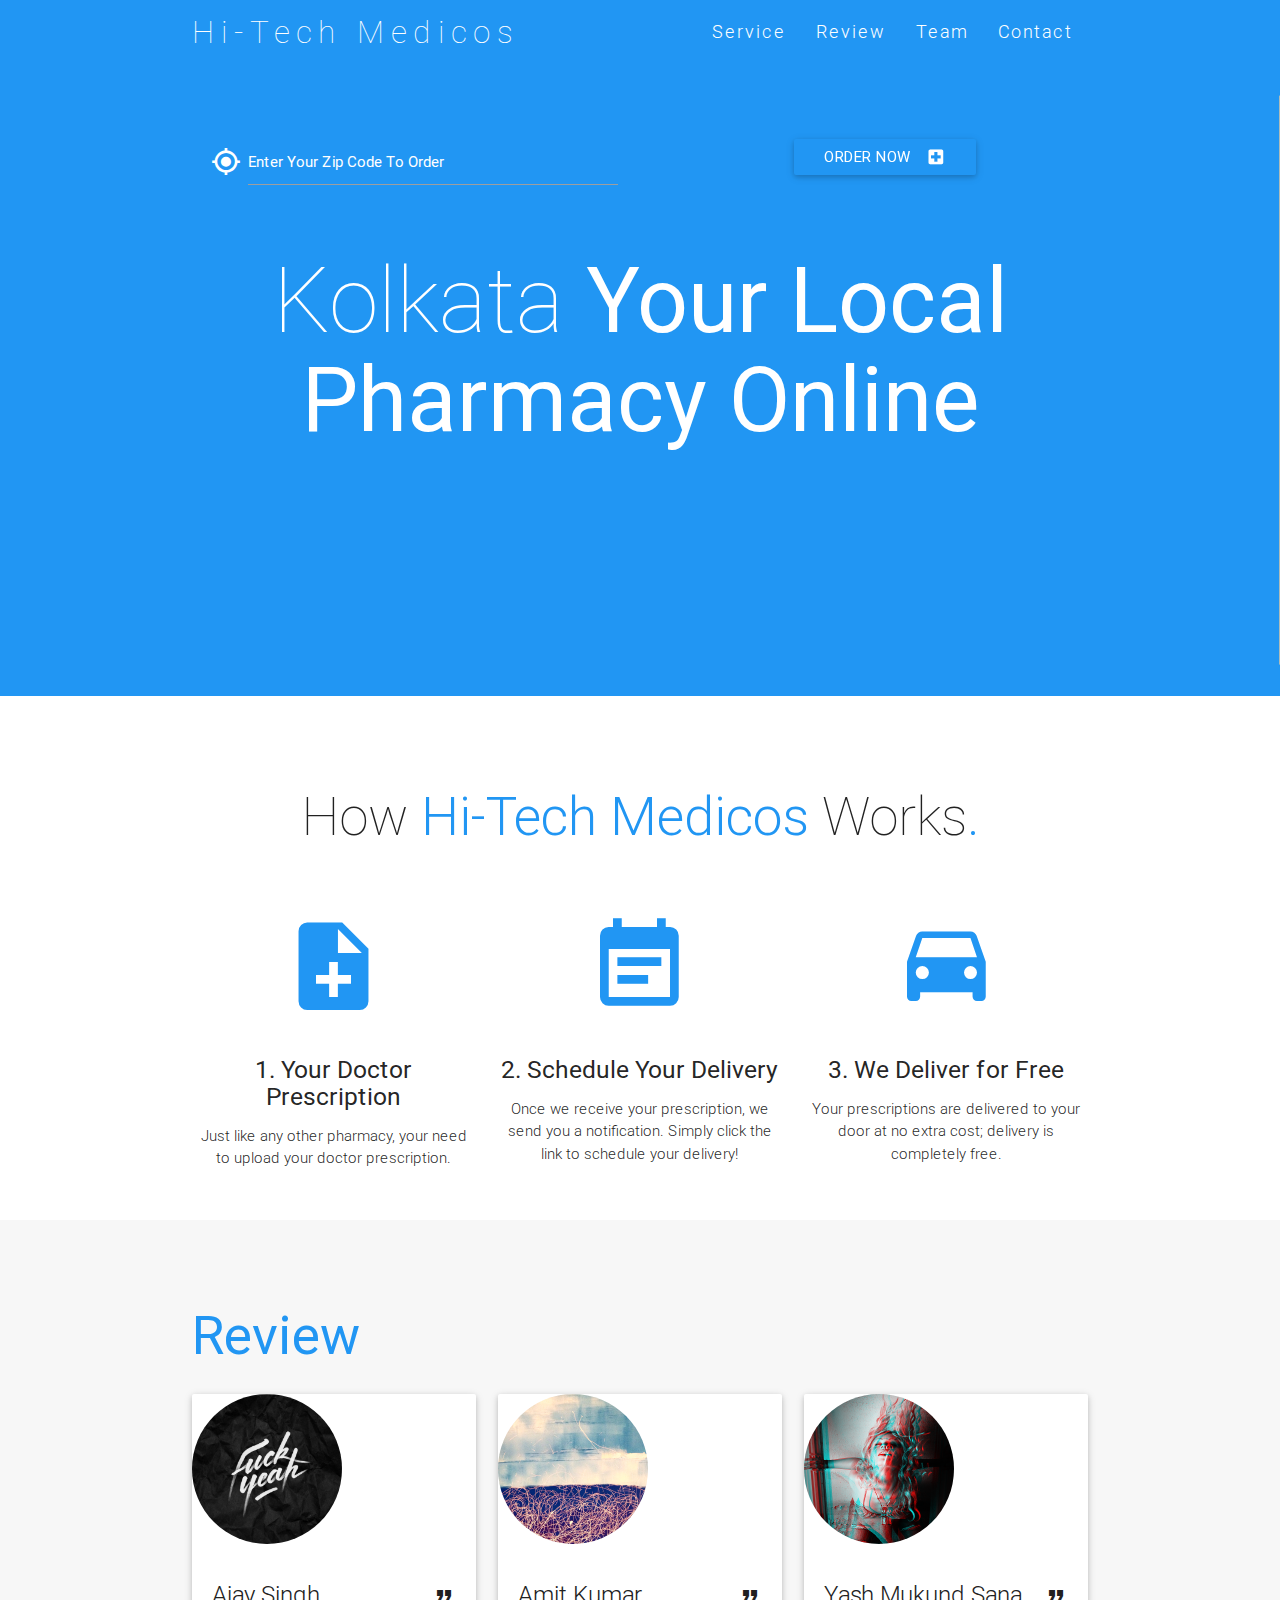
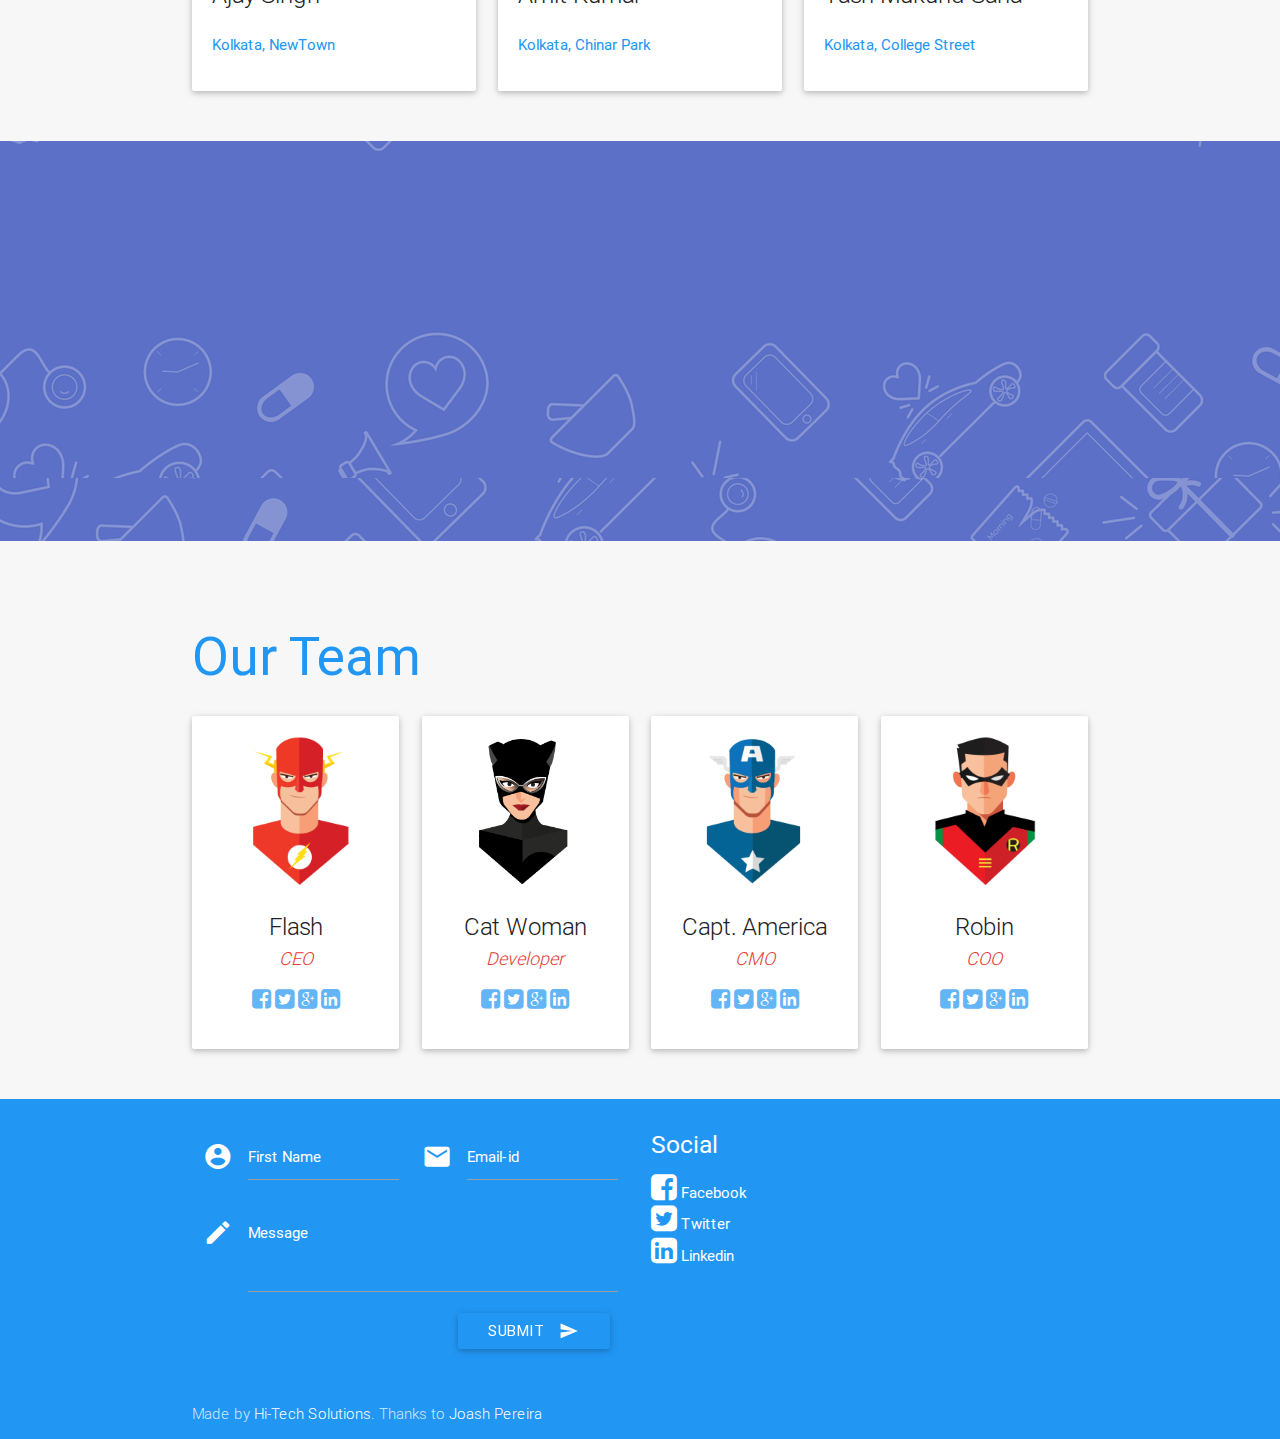
<file: index.html>
<!DOCTYPE html>
<html>
<head>
    <meta http-equiv="Content-Type" content="text/html; charset=UTF-8"/>
    <meta name="viewport" content="width=device-width, initial-scale=1, maximum-scale=1.0, user-scalable=no"/>
    <meta name="theme-color" content="#2196F3">
    <title>Hi-Tech Medicos Home</title>

    <!-- CSS  -->
    <link href="static/min/plugin-min.css" type="text/css" rel="stylesheet">
    <link href="static/min/custom-min.css" type="text/css" rel="stylesheet" >
</head>
<body id="top" class="scrollspy">

<!-- Pre Loader -->
<div id="loader-wrapper">
    <div id="loader"></div>
 
    <div class="loader-section section-left"></div>
    <div class="loader-section section-right"></div>
 
</div>

<!--Navigation-->
 <div class="navbar-fixed">
    <nav id="nav_f" class="default_color" role="navigation">
        <div class="container">
            <div class="nav-wrapper">
            <a href="#" id="logo-container" class="brand-logo">Hi-Tech Medicos</a>
                <ul class="right hide-on-med-and-down">
                    <li><a href="#intro">Service</a></li>
                    <li><a href="#work">Review</a></li>
                    <li><a href="#team">Team</a></li>
                    <li><a href="#contact">Contact</a></li>
                    
                </ul>
                <ul id="nav-mobile" class="side-nav">
                    <li><a href="#intro">Service</a></li>
                    <li><a href="#work">Work</a></li>
                    <li><a href="#team">Team</a></li>
                    <li><a href="#contact">Contact</a></li>
                    
                </ul>
            <a href="#" data-activates="nav-mobile" class="button-collapse"><i class="mdi-navigation-menu"></i></a>
            </div>
        </div>
    </nav>
</div>

<!--Hero-->
<div class="section no-pad-bot" id="index-banner">
    <br>
    <br>
    <div class="container center ">  

        <div class="row section-left">
            <div class="col l6 s12">
                <form class="col s12" action="upload2.html" method="post">
                    <div class="row">
                        <div class="input-field col s12">
                            <i class="mdi-maps-my-location prefix white-text"></i>
                            <input id="icon_prefix" name="name" type="text" class="validate white-text">
                            <label for="icon_prefix" class="white-text">Enter Your Zip Code To Order</label>
                        
                        </div>
                    </div>

                
            </div>
            <div class="col l44 center s66">
                <button class="btn waves-effect center waves-button waves-float" style="color:rgb(255, 255, 255);background:rgb(33, 150, 243)" type="submit">Order Now
                                <i class="mdi-maps-local-hospital right white-text"></i>
                            </button>
            </div>
</form>
        </div>
    </div>    

<div class="container ">      
        <h3 class="text_h center header cd-headline letters type">
            <span>Kolkata</span> 
            <span class="cd-words-wrapper waiting">
                <b class="is-visible">Your Local Pharmacy Online</b>
                <b> </b>
                <b>Get Your Medicine Delivered Fast</b>
            </span>
        </h3>
    </div>
</div>

<!--Intro and service-->
<div id="intro" class="section scrollspy">
    <div class="container">
        <div class="row">
            <div  class="col s12">
                <h2 class="center header text_h2"> How <span class="span_h2"> Hi-Tech Medicos  </span>Works<span class="span_h2">.</span> </h2>
            </div>

            <div  class="col s12 m4 l4">
                <div class="center promo promo-example">
                    <i class="mdi-action-note-add"></i>
                    <h5 class="promo-caption">1. Your Doctor Prescription</h5>
                    <p class="light center">Just like any other pharmacy, your need to upload your doctor prescription.</p>
                </div>
            </div>

            <div class="col s12 m4 l4">
            
                <div class="center promo promo-example">
                    <i class="mdi-notification-event-note"></i>
                    <h5 class="promo-caption">2. Schedule Your Delivery</h5>
                    <p class="light center">Once we receive your prescription, we send you a notification. Simply click the link to schedule your delivery!</p>
                </div>
            </div>
            
            <div class="col s12 m4 l4">
                <div class="center promo promo-example">
                    <i class="mdi-notification-drive-eta"></i>
                    <h5 class="promo-caption">3. We Deliver for Free</h5>
                    <p class="light center">Your prescriptions are delivered to your door at no extra cost; delivery is completely free.</p>
                </div>
            </div>
        </div>
    </div>
</div>

<!--Work-->
<div class="section scrollspy" id="work">
    <div class="container">
        <h2 class="header text_b">Review </h2>
        <div class="row">
            <div class="col s12 m3 l4">
                <div class="card">
                    <div class="card-avatar waves-effect waves-block waves-light">
                        <img class="activator" src="static/img/project1.jpg">
                    </div>
                    <div class="card-content">
                        <span class="card-title activator grey-text text-darken-4">Ajay Singh <i class="mdi-editor-format-quote right"></i></span>
                        <p><a href="#">Kolkata, NewTown</a></p>
                    </div>
                    <div class="card-reveal">
                        <span class="card-title grey-text text-darken-4">Ajay Singh <i class="mdi-navigation-close right"></i></span>
                        <p>I don't know how you could go wrong with Alto. They deliver your prescription(s) free of charge to you...HELLO?! [...] You control the refill delivery dates, you add or remove prescriptions as needed and if you go on vacation they will work with your insurance to get you.</p>
                    </div>
                </div>
            </div>
            <div class="col s12 m3 l4">
                <div class="card">
                    <div class="card-avatar waves-effect waves-block waves-light">
                        <img class="activator" src="static/img/project2.jpeg">
                    </div>
                    <div class="card-content">
                        <span class="card-title activator grey-text text-darken-4">Amit Kumar <i class="mdi-editor-format-quote right"></i></span>
                        <p><a href="#">Kolkata, Chinar Park</a></p>
                    </div>
                    <div class="card-reveal">
                        <span class="card-title grey-text text-darken-4">Amit Kumar <i class="mdi-navigation-close right"></i></span>
                        <p>There is nothing better then getting your prescription delivered right to your door while you're sick at home! If you don't get your prescription through Alto, you need to! Best thing ever!</p>
                    </div>
                </div>
            </div>
            
            <div class="col s12 m3 l4">
                <div class="card">
                    <div class="card-avatar waves-effect waves-block waves-light">
                        <img class="activator" src="static/img/project3.png">
                    </div>
                    <div class="card-content">
                        <span class="card-title activator grey-text text-darken-4">Yash Mukund Sana <i class="mdi-editor-format-quote right"></i></span>
                        <p><a href="#">Kolkata, College Street</a></p>
                    </div>
                    <div class="card-reveal">
                        <span class="card-title grey-text text-darken-4">Yash Mukund Sana <i class="mdi-navigation-close right"></i></span>
                        <p>Alto phoned and walked me through the Co-Pays I would owe and scheduled a delivery time for me. They texted when they were coming over and when they arrived. I even had a candy in the box, yum!</p>
                    </div>
                </div>
            </div>
            
            <!--<div class="col s12 m4 l4">
                <div class="card">
                    <div class="card-image waves-effect waves-block waves-light">
                        <img class="activator" src="static/img/project2.jpeg">
                    </div>
                    <div class="card-content">
                        <span class="card-title activator grey-text text-darken-4">Project Title <i class="mdi-navigation-more-vert right"></i></span>
                        <p><a href="#">Project link</a></p>
                    </div>
                    <div class="card-reveal">
                        <span class="card-title grey-text text-darken-4">Project Title <i class="mdi-navigation-close right"></i></span>
                        <p>Here is some more information about this project that is only revealed once clicked on.</p>
                    </div>
                </div>
            </div>
            <div class="col s12 m4 l4">
                <div class="card">
                    <div class="card-image waves-effect waves-block waves-light">
                        <img class="activator" src="static/img/project3.png">
                    </div>
                    <div class="card-content">
                        <span class="card-title activator grey-text text-darken-4">Project Title <i class="mdi-navigation-more-vert right"></i></span>
                        <p><a href="#">Project link</a></p>
                    </div>
                    <div class="card-reveal">
                        <span class="card-title grey-text text-darken-4">Project Title <i class="mdi-navigation-close right"></i></span>
                        <p>Here is some more information about this project that is only revealed once clicked on.</p>
                    </div>
                </div>
            </div>
             <div class="col s12 m4 l4">
                <div class="card">
                    <div class="card-image waves-effect waves-block waves-light">
                        <img class="activator" src="img/project4.jpg">
                    </div>
                    <div class="card-content">
                        <span class="card-title activator grey-text text-darken-4">Project Title <i class="mdi-navigation-more-vert right"></i></span>
                        <p><a href="#">Project link</a></p>
                    </div>
                    <div class="card-reveal">
                        <span class="card-title grey-text text-darken-4">Project Title <i class="mdi-navigation-close right"></i></span>
                        <p>Here is some more information about this project that is only revealed once clicked on.</p>
                    </div>
                </div>
            </div>
            <div class="col s12 m4 l4">
                <div class="card">
                    <div class="card-image waves-effect waves-block waves-light">
                        <img class="activator" src="img/project5.png">
                    </div>
                    <div class="card-content">
                        <span class="card-title activator grey-text text-darken-4">Project Title <i class="mdi-navigation-more-vert right"></i></span>
                        <p><a href="#">Project link</a></p>
                    </div>
                    <div class="card-reveal">
                        <span class="card-title grey-text text-darken-4">Project Title <i class="mdi-navigation-close right"></i></span>
                        <p>Here is some more information about this project that is only revealed once clicked on.</p>
                    </div>
                </div>
            </div>
            <div class="col s12 m4 l4">
                <div class="card">
                    <div class="card-image waves-effect waves-block waves-light">
                        <img class="activator" src="img/project6.jpeg">
                    </div>
                    <div class="card-content">
                        <span class="card-title activator grey-text text-darken-4">Project Title <i class="mdi-navigation-more-vert right"></i></span>
                        <p><a href="#">Project link</a></p>
                    </div>
                    <div class="card-reveal">
                        <span class="card-title grey-text text-darken-4">Project Title <i class="mdi-navigation-close right"></i></span>
                        <p>Here is some more information about this project that is only revealed once clicked on.</p>
                    </div>
                </div>
            </div> -->
        </div>
    </div>
</div>

<!--Parallax-->
<div class="parallax-container">
    <div class="parallax"><img src="static/img/parallax1.png"></div>
</div>

<!--Team-->
<div class="section scrollspy" id="team">
    <div class="container">
        <h2 class="header text_b"> Our Team </h2>
        <div class="row">
            <div class="col s12 m3">
                <div class="card card-avatar">
                    <div class="waves-effect waves-block waves-light">
                        <img class="activator" src="static/img/avatar1.png">
                    </div>
                    <div class="card-content">
                        <span class="card-title activator grey-text text-darken-4">Flash <br/>
                            <small><em><a class="red-text text-darken-1" href="#">CEO</a></em></small></span>
                        <p>
                            <a class="blue-text text-lighten-2" href="https://www.facebook.com/joash.c.pereira">
                                <i class="fa fa-facebook-square"></i>
                            </a>
                            <a class="blue-text text-lighten-2" href="https://twitter.com/im_joash">
                                <i class="fa fa-twitter-square"></i>
                            </a>
                            <a class="blue-text text-lighten-2" href="https://plus.google.com/u/0/+JoashPereira">
                                <i class="fa fa-google-plus-square"></i>
                            </a>
                            <a class="blue-text text-lighten-2" href="https://www.linkedin.com/in/joashp">
                                <i class="fa fa-linkedin-square"></i>
                            </a>
                        </p>
                    </div>
                </div>
            </div>
            <div class="col s12 m3">
                <div class="card card-avatar">
                    <div class="waves-effect waves-block waves-light">
                        <img class="activator" src="static/img/avatar2.png">
                    </div>
                    <div class="card-content">
                        <span class="card-title activator grey-text text-darken-4">Cat Woman<br/>
                            <small><em><a class="red-text text-darken-1" href="#">Developer</a></em></small>
                        </span>
                        <p>
                            <a class="blue-text text-lighten-2" href="https://www.facebook.com/joash.c.pereira">
                                <i class="fa fa-facebook-square"></i>
                            </a>
                            <a class="blue-text text-lighten-2" href="https://twitter.com/im_joash">
                                <i class="fa fa-twitter-square"></i>
                            </a>
                            <a class="blue-text text-lighten-2" href="https://plus.google.com/u/0/+JoashPereira">
                                <i class="fa fa-google-plus-square"></i>
                            </a>
                            <a class="blue-text text-lighten-2" href="https://www.linkedin.com/in/joashp">
                                <i class="fa fa-linkedin-square"></i>
                            </a>
                        </p>
                    </div>
                </div>
            </div>
            <div class="col s12 m3">
                <div class="card card-avatar">
                    <div class="waves-effect waves-block waves-light">
                        <img class="activator" src="static/img/avatar3.png">
                    </div>
                    <div class="card-content">
                        <span class="card-title activator grey-text text-darken-4">
                            Capt. America <br/>
                            <small><em><a class="red-text text-darken-1" href="#">CMO</a></em></small></span>
                        <p>
                            <a class="blue-text text-lighten-2" href="https://www.facebook.com/joash.c.pereira">
                                <i class="fa fa-facebook-square"></i>
                            </a>
                            <a class="blue-text text-lighten-2" href="https://twitter.com/im_joash">
                                <i class="fa fa-twitter-square"></i>
                            </a>
                            <a class="blue-text text-lighten-2" href="https://plus.google.com/u/0/+JoashPereira">
                                <i class="fa fa-google-plus-square"></i>
                            </a>
                            <a class="blue-text text-lighten-2" href="https://www.linkedin.com/in/joashp">
                                <i class="fa fa-linkedin-square"></i>
                            </a>
                        </p>
                    </div>
                </div>
            </div>
            <div class="col s12 m3">
                <div class="card card-avatar">
                    <div class="waves-effect waves-block waves-light">
                        <img class="activator" src="static/img/avatar4.png">
                    </div>
                    <div class="card-content">
                        <span class="card-title activator grey-text text-darken-4">Robin<br/>
                            <small><em><a class="red-text text-darken-1" href="#">COO</a></em></small></span>
                        <p>
                            <a class="blue-text text-lighten-2" href="https://www.facebook.com/joash.c.pereira">
                                <i class="fa fa-facebook-square"></i>
                            </a>
                            <a class="blue-text text-lighten-2" href="https://twitter.com/im_joash">
                                <i class="fa fa-twitter-square"></i>
                            </a>
                            <a class="blue-text text-lighten-2" href="https://plus.google.com/u/0/+JoashPereira">
                                <i class="fa fa-google-plus-square"></i>
                            </a>
                            <a class="blue-text text-lighten-2" href="https://www.linkedin.com/in/joashp">
                                <i class="fa fa-linkedin-square"></i>
                            </a>
                        </p>
                    </div>
                </div>
            </div>
        </div>
    </div>
</div>

<!--Footer-->
<footer id="contact" class="page-footer default_color scrollspy">
    <div class="container">  
        <div class="row">
            <div class="col l6 s12">
                <form class="col s12" action="contact.php" method="post">
                    <div class="row">
                        <div class="input-field col s6">
                            <i class="mdi-action-account-circle prefix white-text"></i>
                            <input id="icon_prefix" name="name" type="text" class="validate white-text">
                            <label for="icon_prefix" class="white-text">First Name</label>
                        </div>
                        <div class="input-field col s6">
                            <i class="mdi-communication-email prefix white-text"></i>
                            <input id="icon_email" name="email" type="email" class="validate white-text">
                            <label for="icon_email" class="white-text">Email-id</label>
                        </div>
                        <div class="input-field col s12">
                            <i class="mdi-editor-mode-edit prefix white-text"></i>
                            <textarea id="icon_prefix2" name="message" class="materialize-textarea white-text"></textarea>
                            <label for="icon_prefix2" class="white-text">Message</label>
                        </div>
                        <div class="col offset-s7 s5">
                            <button class="btn waves-effect waves-button waves-float" style="color:rgb(255, 255, 255);background:rgb(33, 150, 243)" type="submit">Submit
                                <i class="mdi-content-send right white-text"></i>
                            </button>
                        </div>
                    </div>
                </form>
            </div>
            <!-- <div class="col l3 s12"> #}
                <h5 class="white-text">joashpereira.com</h5>
                <ul>
                    <li><a class="white-text" href="http://www.joashpereira.com/">Home</a></li>
                    <li><a class="white-text" href="http://www.joashpereira.com/blog">Blog</a></li>
                </ul>
            </div> -->
            <div class="col l3 s12">
                <h5 class="white-text">Social</h5>
                <ul>
                    
                    <li>
                        <a class="white-text" href="https://www.facebook.com/joash.c.pereira">
                            <i class="small fa fa-facebook-square white-text"></i> Facebook
                        </a>
                    </li>
                    <li>
                        <a class="white-text" href="https://www.twitter.com">
                            <i class="small fa fa-twitter-square white-text"></i> Twitter
                        </a>
                    </li>
                    
                    <li>
                        <a class="white-text" href="https://www.linkedin.com/in">
                            <i class="small fa fa-linkedin-square white-text"></i> Linkedin
                        </a>
                    </li>
                </ul>
            </div>
        </div>
    </div>
    <div class="footer-copyright default_color">
        <div class="container">
            Made by <a class="white-text" href="http://google.com">Hi-Tech Solutions</a>. Thanks to <a class="white-text" href="http://joashpereira.com">Joash Pereira</a>
        </div>
    </div>
</footer>


    <!--  Scripts-->
    <script src="static/min/plugin-min.js"></script>
    <script src="static/min/custom-min.js"></script>

    </body>
</html>
</file>
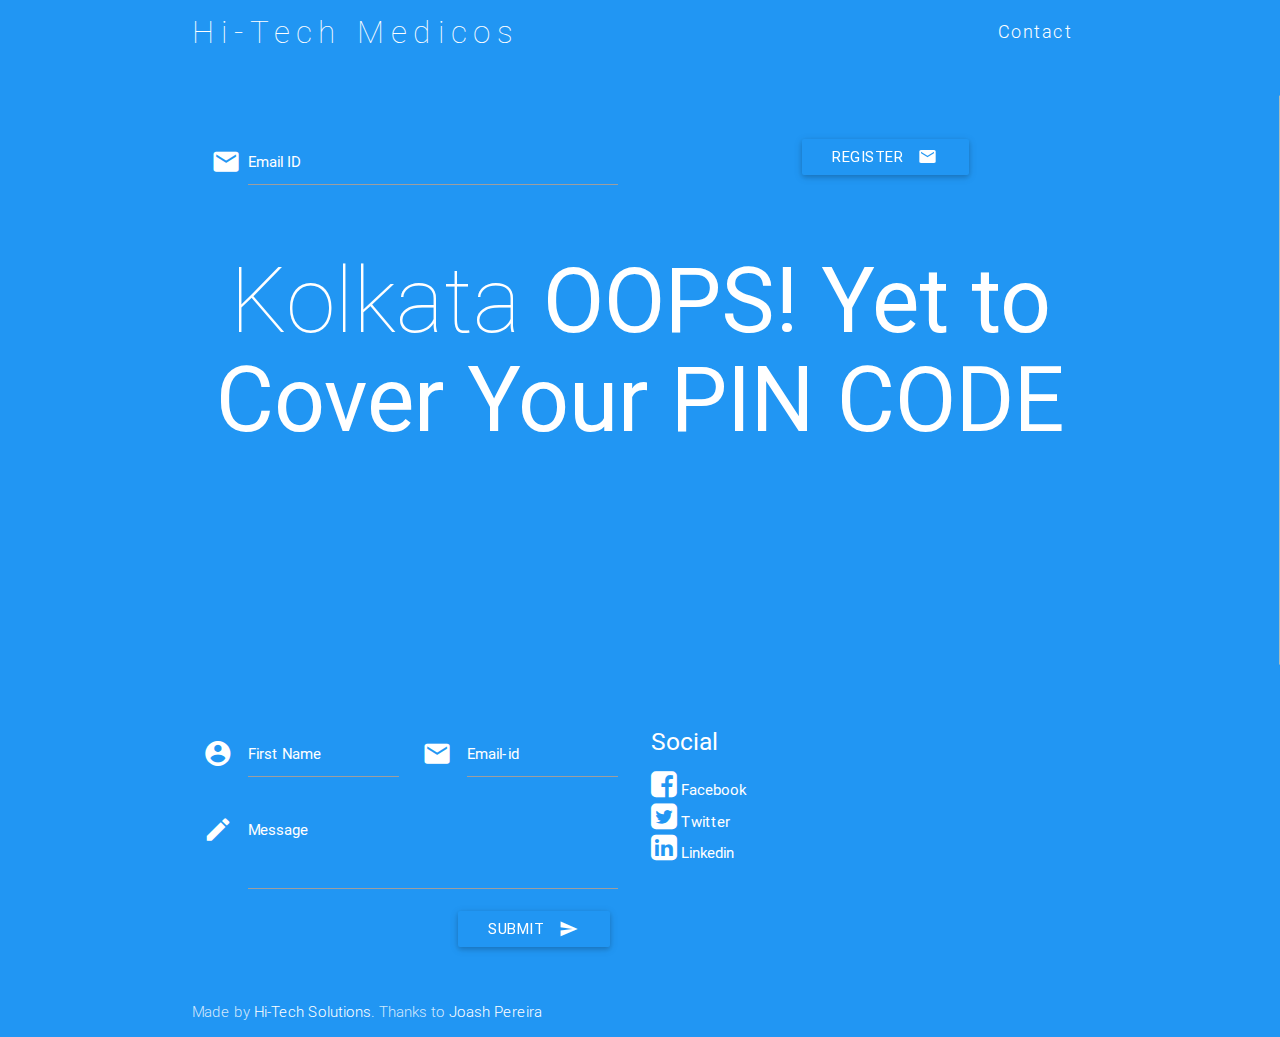
<file: comingsoon.html>
<!DOCTYPE html>
<html>
<head>
    <meta http-equiv="Content-Type" content="text/html; charset=UTF-8"/>
    <meta name="viewport" content="width=device-width, initial-scale=1, maximum-scale=1.0, user-scalable=no"/>
    <meta name="theme-color" content="#2196F3">
    <title>Hi-Tech Medicos Home</title>

    <!-- CSS  -->
    <link href="static/min/plugin-min.css" type="text/css" rel="stylesheet">
    <link href="static/min/custom-min.css" type="text/css" rel="stylesheet" >
</head>
<body id="top" class="scrollspy">

<!-- Pre Loader -->
<div id="loader-wrapper">
    <div id="loader"></div>
 
    <div class="loader-section section-left"></div>
    <div class="loader-section section-right"></div>
 
</div>

<!--Navigation-->
 <div class="navbar-fixed">
    <nav id="nav_f" class="default_color" role="navigation">
        <div class="container">
            <div class="nav-wrapper">
            <a href="index.html" id="logo-container" class="brand-logo">Hi-Tech Medicos</a>
                <ul class="right hide-on-med-and-down">
                    <li><a href="#contact">Contact</a></li>
                    
                </ul>
                <ul id="nav-mobile" class="side-nav">
                    <li><a href="#contact">Contact</a></li>
                    
                </ul>
            <a href="#" data-activates="nav-mobile" class="button-collapse"><i class="mdi-navigation-menu"></i></a>
            </div>
        </div>
    </nav>
</div>

<!--Hero-->
<div class="section no-pad-bot" id="index-banner">
    <br>
    <br>
    <div class="container center ">  

        <div class="row section-left">
            <div class="col l6 s12">
                <form class="col s12" action="upload2.html" method="post">
                    <div class="row">
                        <div class="input-field col s12">
                            <i class="mdi-content-mail prefix white-text"></i>
                            <input id="icon_prefix_cs_eid" name="name" type="text" class="validate white-text">
                            <label for="icon_prefix_cs_eid" class="white-text">Email ID</label>
                        
                        </div>
                    </div>

                
            </div>
            <div class="col l44 center s66">
                <button class="btn waves-effect center waves-button waves-float" style="color:rgb(255, 255, 255);background:rgb(33, 150, 243)" type="submit">Register
                                <i class="mdi-communication-email right white-text"></i>
                            </button>
            </div>
</form>
        </div>
    </div>    

<div class="container ">      
        <h3 class="text_h center header cd-headline letters type">
            <span>Kolkata</span> 
            <span class="cd-words-wrapper waiting">
                <b class="is-visible"> OOPS! Yet to Cover Your PIN CODE</b> 
                <b>Register for Futher Notification on PIN CODE</b>
                <b>Coming Soon !!</b>
                <b>We are Working in your PIN CODE</b>
                <b>We Will Deliver To Your Locality Soon</b>
                <b>Register for Notification </b>
            </span>
        </h3>
    </div>
</div>


<!--Footer-->
<footer id="contact" class="page-footer default_color scrollspy">
    <div class="container">  
        <div class="row">
            <div class="col l6 s12">
                <form class="col s12" action="contact.php" method="post">
                    <div class="row">
                        <div class="input-field col s6">
                            <i class="mdi-action-account-circle prefix white-text"></i>
                            <input id="icon_prefix" name="name" type="text" class="validate white-text">
                            <label for="icon_prefix" class="white-text">First Name</label>
                        </div>
                        <div class="input-field col s6">
                            <i class="mdi-communication-email prefix white-text"></i>
                            <input id="icon_email" name="email" type="email" class="validate white-text">
                            <label for="icon_email" class="white-text">Email-id</label>
                        </div>
                        <div class="input-field col s12">
                            <i class="mdi-editor-mode-edit prefix white-text"></i>
                            <textarea id="icon_prefix2" name="message" class="materialize-textarea white-text"></textarea>
                            <label for="icon_prefix2" class="white-text">Message</label>
                        </div>
                        <div class="col offset-s7 s5">
                            <button class="btn waves-effect waves-button waves-float" style="color:rgb(255, 255, 255);background:rgb(33, 150, 243)" type="submit">Submit
                                <i class="mdi-content-send right white-text"></i>
                            </button>
                        </div>
                    </div>
                </form>
            </div>
            <!-- <div class="col l3 s12"> #}
                <h5 class="white-text">joashpereira.com</h5>
                <ul>
                    <li><a class="white-text" href="http://www.joashpereira.com/">Home</a></li>
                    <li><a class="white-text" href="http://www.joashpereira.com/blog">Blog</a></li>
                </ul>
            </div> -->
            <div class="col l3 s12">
                <h5 class="white-text">Social</h5>
                <ul>
                    
                    <li>
                        <a class="white-text" href="https://www.facebook.com/joash.c.pereira">
                            <i class="small fa fa-facebook-square white-text"></i> Facebook
                        </a>
                    </li>
                    <li>
                        <a class="white-text" href="https://www.twitter.com">
                            <i class="small fa fa-twitter-square white-text"></i> Twitter
                        </a>
                    </li>
                    
                    <li>
                        <a class="white-text" href="https://www.linkedin.com/in">
                            <i class="small fa fa-linkedin-square white-text"></i> Linkedin
                        </a>
                    </li>
                </ul>
            </div>
        </div>
    </div>
    <div class="footer-copyright default_color">
        <div class="container">
            Made by <a class="white-text" href="http://google.com">Hi-Tech Solutions</a>. Thanks to <a class="white-text" href="http://joashpereira.com">Joash Pereira</a>
        </div>
    </div>
</footer>


    <!--  Scripts-->
    <script src="static/min/plugin-min.js"></script>
    <script src="static/min/custom-min.js"></script>

    </body>
</html>
</file>
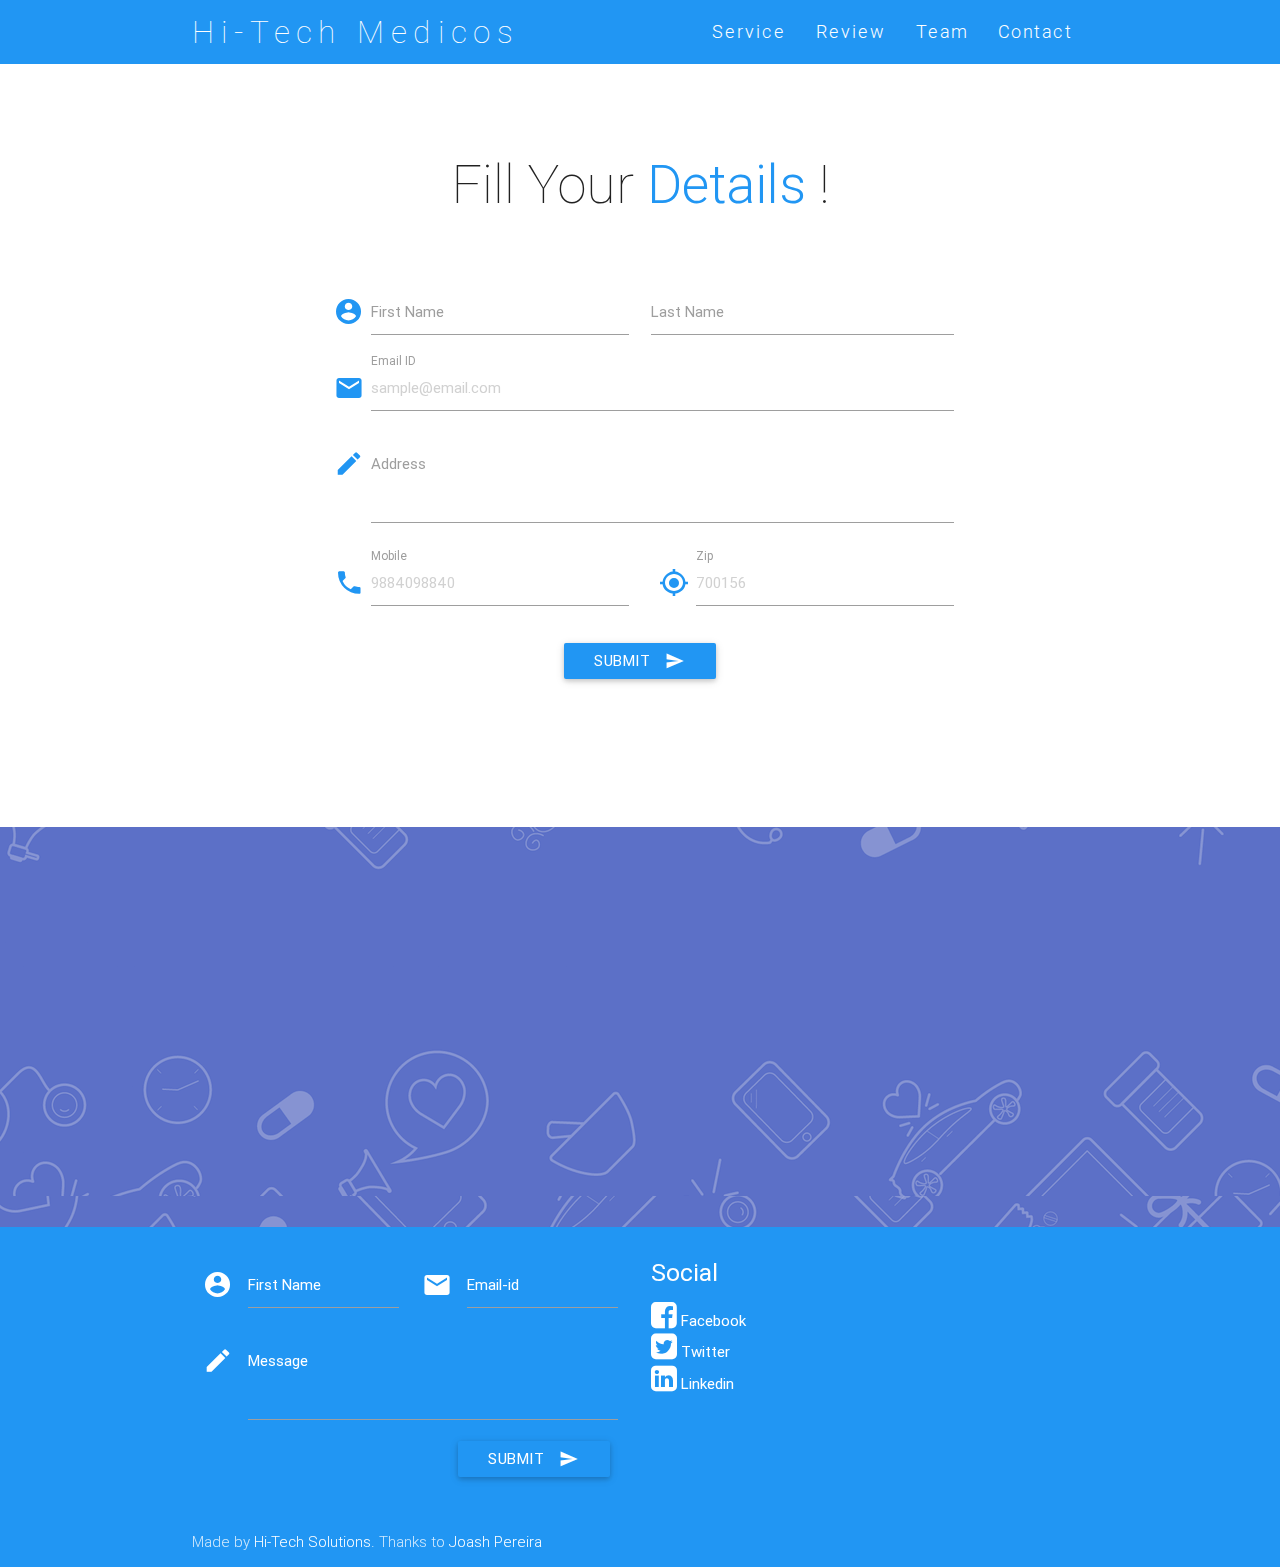
<file: cus_detail.html>
<!DOCTYPE html>
<html>
<head>
    <meta http-equiv="Content-Type" content="text/html; charset=UTF-8"/>
    <meta name="viewport" content="width=device-width, initial-scale=1, maximum-scale=1.0, user-scalable=no"/>
    <meta name="theme-color" content="#2196F3">
    <title>Hi-Tech Medicos Home</title>

    <!-- CSS  -->
    <link href="static/min/plugin-min.css" type="text/css" rel="stylesheet">
    <link href="static/min/custom-min.css" type="text/css" rel="stylesheet" >
</head>
<body id="top" class="scrollspy">

<!-- Pre Loader -->
<div id="loader-wrapper">
    <div id="loader"></div>
 
    <div class="loader-section section-left"></div>
    <div class="loader-section section-right"></div>
 
</div>

<!--Navigation-->
 <div class="navbar-fixed">
    <nav id="nav_f" class="default_color" role="navigation">
        <div class="container">
            <div class="nav-wrapper">
            <a href="index.html" id="logo-container" class="brand-logo">Hi-Tech Medicos</a>
                <ul class="right hide-on-med-and-down">
                    <li><a href="#intro">Service</a></li>
                    <li><a href="#work">Review</a></li>
                    <li><a href="#team">Team</a></li>
                    <li><a href="#contact">Contact</a></li>
                    
                </ul>
                <ul id="nav-mobile" class="side-nav">
                    <li><a href="#intro">Service</a></li>
                    <li><a href="#work">Work</a></li>
                    <li><a href="#team">Team</a></li>
                    <li><a href="#contact">Contact</a></li>
                    
                </ul>
            <a href="#" data-activates="nav-mobile" class="button-collapse"><i class="mdi-navigation-menu"></i></a>
            </div>
        </div>
    </nav>
</div>


<!--Intro and service-->
<div id="intro" class="section scrollspy">
    <div class="container center">
        <div class="row">
            <div  class="col s12">
                <h2 class="center header text_h2"> Fill Your<span class="span_h2"> Details   </span>!<span class="span_h2"></span> </h2>
            </div>
</div>



            <div class="container ">
        
            
                <form class="col s12" action="contact.php" method="post">
                    <div class="row">
                        <div class="input-field col s6">
                            <i class="mdi-action-account-circle prefix blue-text"></i>
                            <input id="icon_prefix" name="fname" type="text" class="validate blue-text" >
                            <label for="icon_prefix" >First Name</label>
                        </div>
                        <div class="input-field col s6">
                            
                            <input id="icon_prefix" name="lname" type="text" class="validate blue-text" >
                            <label for="icon_prefix" >Last Name</label>

                        </div>
                        <div class="input-field col s12">
                            
                            <i class="mdi-communication-email prefix blue-text"></i>
                            <input id="icon_prefix" name="lname" type="email" class="validate blue-text" placeholder ="sample@email.com">
                            <label for="icon_prefix" >Email ID</label>
                        </div>
                        <div class="input-field col s12">
                            <i class="mdi-editor-mode-edit prefix blue-text"></i>
                            <textarea id="icon_prefix2" name="message" class="materialize-textarea blue-text"></textarea>
                            <label for="icon_prefix" >Address</label>
                        </div>
                        <div class="input-field col s6">
                            <i class="mdi-communication-call prefix blue-text"></i>
                            <input id="icon_prefix" name="lname" type="number" class="validate blue-text"  placeholder="9884098840"></input>
                            <label for="icon_prefix" >Mobile </label>
                        </div>
                        <div class="input-field col s6">
                            <i class="mdi-maps-my-location prefix prefix blue-text"></i>  
                            <input id="icon_prefix" name="lname" type="number" class="validate blue-text"  placeholder="700156"></input>
                            <label for="icon_prefix" >Zip </label>
                        </div>
                        <div class="col  center s12">
                            <br/>
                            <button class="btn waves-effect waves-button waves-float" style="color:rgb(255, 255, 255);background:rgb(33, 150, 243)" type="submit">Submit
                                <i class="mdi-content-send right white-text"></i>
                            </button>
                        </div>
                    </div>
                </form>
            </div>
        </div>
            <br>
        </div><br><br><br><br>
    </div>
</div>


<!--Parallax-->
<div class="parallax-container">
    <div class="parallax"><img src="static/img/parallax1.png"></div>
</div>


<!--Footer-->
<footer id="contact" class="page-footer default_color scrollspy">
    <div class="container">  
        <div class="row">
            <div class="col l6 s12">
                <form class="col s12" action="contact.php" method="post">
                    <div class="row">
                        <div class="input-field col s6">
                            <i class="mdi-action-account-circle prefix white-text"></i>
                            <input id="icon_prefix" name="name" type="text" class="validate white-text">
                            <label for="icon_prefix" class="white-text">First Name</label>
                        </div>
                        <div class="input-field col s6">
                            <i class="mdi-communication-email prefix white-text"></i>
                            <input id="icon_email" name="email" type="email" class="validate white-text">
                            <label for="icon_email" class="white-text">Email-id</label>
                        </div>
                        <div class="input-field col s12">
                            <i class="mdi-editor-mode-edit prefix white-text"></i>
                            <textarea id="icon_prefix2" name="message" class="materialize-textarea white-text"></textarea>
                            <label for="icon_prefix2" class="white-text">Message</label>
                        </div>
                        <div class="col offset-s7 s5">
                            <button class="btn waves-effect waves-button waves-float" style="color:rgb(255, 255, 255);background:rgb(33, 150, 243)" type="submit">Submit
                                <i class="mdi-content-send right white-text"></i>
                            </button>
                        </div>
                    </div>
                </form>
            </div>
            <!-- <div class="col l3 s12"> #}
                <h5 class="white-text">joashpereira.com</h5>
                <ul>
                    <li><a class="white-text" href="http://www.joashpereira.com/">Home</a></li>
                    <li><a class="white-text" href="http://www.joashpereira.com/blog">Blog</a></li>
                </ul>
            </div> -->
            <div class="col l3 s12">
                <h5 class="white-text">Social</h5>
                <ul>
                    
                    <li>
                        <a class="white-text" href="https://www.facebook.com/joash.c.pereira">
                            <i class="small fa fa-facebook-square white-text"></i> Facebook
                        </a>
                    </li>
                    <li>
                        <a class="white-text" href="https://www.twitter.com">
                            <i class="small fa fa-twitter-square white-text"></i> Twitter
                        </a>
                    </li>
                    
                    <li>
                        <a class="white-text" href="https://www.linkedin.com/in">
                            <i class="small fa fa-linkedin-square white-text"></i> Linkedin
                        </a>
                    </li>
                </ul>
            </div>
        </div>
    </div>
    <div class="footer-copyright default_color">
        <div class="container">
            Made by <a class="white-text" href="http://google.com">Hi-Tech Solutions</a>. Thanks to <a class="white-text" href="http://joashpereira.com">Joash Pereira</a>
        </div>
    </div>
</footer>


    <!--  Scripts-->
    <script src="static/min/plugin-min.js"></script>
    <script src="static/min/custom-min.js"></script>
    </body>
</html>
</file>
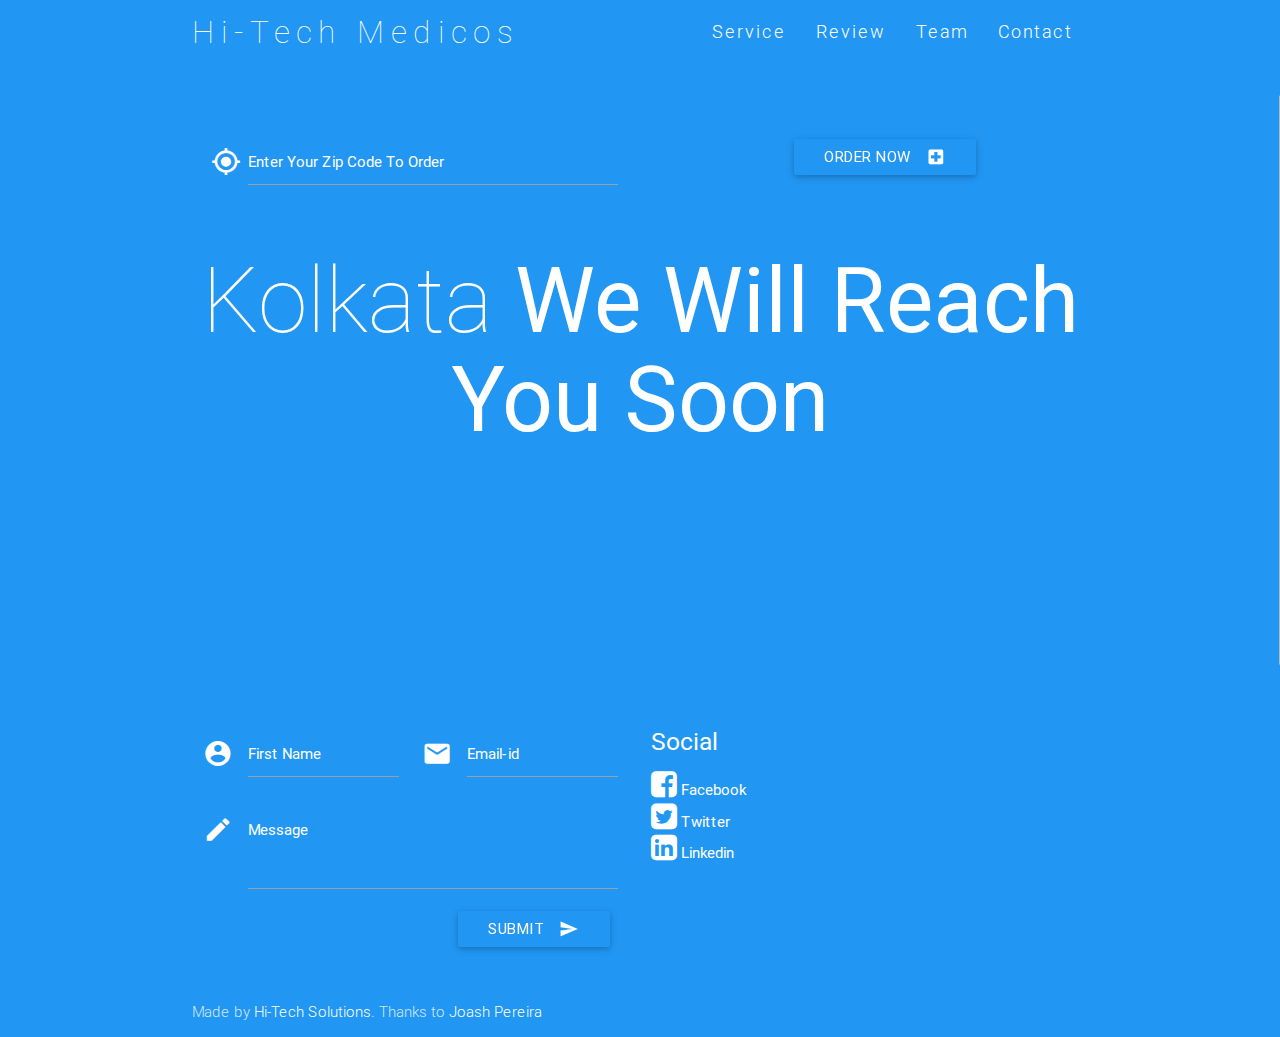
<file: index - Copy.html>
<!DOCTYPE html>
<html>
<head>
    <meta http-equiv="Content-Type" content="text/html; charset=UTF-8"/>
    <meta name="viewport" content="width=device-width, initial-scale=1, maximum-scale=1.0, user-scalable=no"/>
    <meta name="theme-color" content="#2196F3">
    <title>Hi-Tech Medicos Home</title>

    <!-- CSS  -->
    <link href="static/min/plugin-min.css" type="text/css" rel="stylesheet">
    <link href="static/min/custom-min.css" type="text/css" rel="stylesheet" >
</head>
<body id="top" class="scrollspy">

<!-- Pre Loader -->
<div id="loader-wrapper">
    <div id="loader"></div>
 
    <div class="loader-section section-left"></div>
    <div class="loader-section section-right"></div>
 
</div>

<!--Navigation-->
 <div class="navbar-fixed">
    <nav id="nav_f" class="default_color" role="navigation">
        <div class="container">
            <div class="nav-wrapper">
            <a href="#" id="logo-container" class="brand-logo">Hi-Tech Medicos</a>
                <ul class="right hide-on-med-and-down">
                    <li><a href="#intro">Service</a></li>
                    <li><a href="#work">Review</a></li>
                    <li><a href="#team">Team</a></li>
                    <li><a href="#contact">Contact</a></li>
                    
                </ul>
                <ul id="nav-mobile" class="side-nav">
                    <li><a href="#intro">Service</a></li>
                    <li><a href="#work">Work</a></li>
                    <li><a href="#team">Team</a></li>
                    <li><a href="#contact">Contact</a></li>
                    
                </ul>
            <a href="#" data-activates="nav-mobile" class="button-collapse"><i class="mdi-navigation-menu"></i></a>
            </div>
        </div>
    </nav>
</div>

<!--Hero-->
<div class="section no-pad-bot" id="index-banner">
    <br>
    <br>
    <div class="container center ">  

        <div class="row section-left">
            <div class="col l6 s12">
                <form class="col s12" action="upload2.html" method="post">
                    <div class="row">
                        <div class="input-field col s12">
                            <i class="mdi-maps-my-location prefix white-text"></i>
                            <input id="icon_prefix" name="name" type="text" class="validate white-text">
                            <label for="icon_prefix" class="white-text">Enter Your Zip Code To Order</label>
                        
                        </div>
                    </div>

                
            </div>
            <div class="col l44 center s66">
                <button class="btn waves-effect center waves-button waves-float" style="color:rgb(255, 255, 255);background:rgb(33, 150, 243)" type="submit">Order Now
                                <i class="mdi-maps-local-hospital right white-text"></i>
                            </button>
            </div>
</form>
        </div>
    </div>    

<div class="container ">      
        <h3 class="text_h center header cd-headline letters type">
            <span>Kolkata</span> 
            <span class="cd-words-wrapper waiting">
                <b class="is-visible">We Will Reach You Soon</b>
                <b>Register Your Mail Id for Notification </b>
                <b>We Will Reach You Soon</b>
            </span>
        </h3>
    </div>
</div>


<!--Footer-->
<footer id="contact" class="page-footer default_color scrollspy">
    <div class="container">  
        <div class="row">
            <div class="col l6 s12">
                <form class="col s12" action="contact.php" method="post">
                    <div class="row">
                        <div class="input-field col s6">
                            <i class="mdi-action-account-circle prefix white-text"></i>
                            <input id="icon_prefix" name="name" type="text" class="validate white-text">
                            <label for="icon_prefix" class="white-text">First Name</label>
                        </div>
                        <div class="input-field col s6">
                            <i class="mdi-communication-email prefix white-text"></i>
                            <input id="icon_email" name="email" type="email" class="validate white-text">
                            <label for="icon_email" class="white-text">Email-id</label>
                        </div>
                        <div class="input-field col s12">
                            <i class="mdi-editor-mode-edit prefix white-text"></i>
                            <textarea id="icon_prefix2" name="message" class="materialize-textarea white-text"></textarea>
                            <label for="icon_prefix2" class="white-text">Message</label>
                        </div>
                        <div class="col offset-s7 s5">
                            <button class="btn waves-effect waves-button waves-float" style="color:rgb(255, 255, 255);background:rgb(33, 150, 243)" type="submit">Submit
                                <i class="mdi-content-send right white-text"></i>
                            </button>
                        </div>
                    </div>
                </form>
            </div>
            <!-- <div class="col l3 s12"> #}
                <h5 class="white-text">joashpereira.com</h5>
                <ul>
                    <li><a class="white-text" href="http://www.joashpereira.com/">Home</a></li>
                    <li><a class="white-text" href="http://www.joashpereira.com/blog">Blog</a></li>
                </ul>
            </div> -->
            <div class="col l3 s12">
                <h5 class="white-text">Social</h5>
                <ul>
                    
                    <li>
                        <a class="white-text" href="https://www.facebook.com/joash.c.pereira">
                            <i class="small fa fa-facebook-square white-text"></i> Facebook
                        </a>
                    </li>
                    <li>
                        <a class="white-text" href="https://www.twitter.com">
                            <i class="small fa fa-twitter-square white-text"></i> Twitter
                        </a>
                    </li>
                    
                    <li>
                        <a class="white-text" href="https://www.linkedin.com/in">
                            <i class="small fa fa-linkedin-square white-text"></i> Linkedin
                        </a>
                    </li>
                </ul>
            </div>
        </div>
    </div>
    <div class="footer-copyright default_color">
        <div class="container">
            Made by <a class="white-text" href="http://google.com">Hi-Tech Solutions</a>. Thanks to <a class="white-text" href="http://joashpereira.com">Joash Pereira</a>
        </div>
    </div>
</footer>


    <!--  Scripts-->
    <script src="static/min/plugin-min.js"></script>
    <script src="static/min/custom-min.js"></script>

    </body>
</html>
</file>
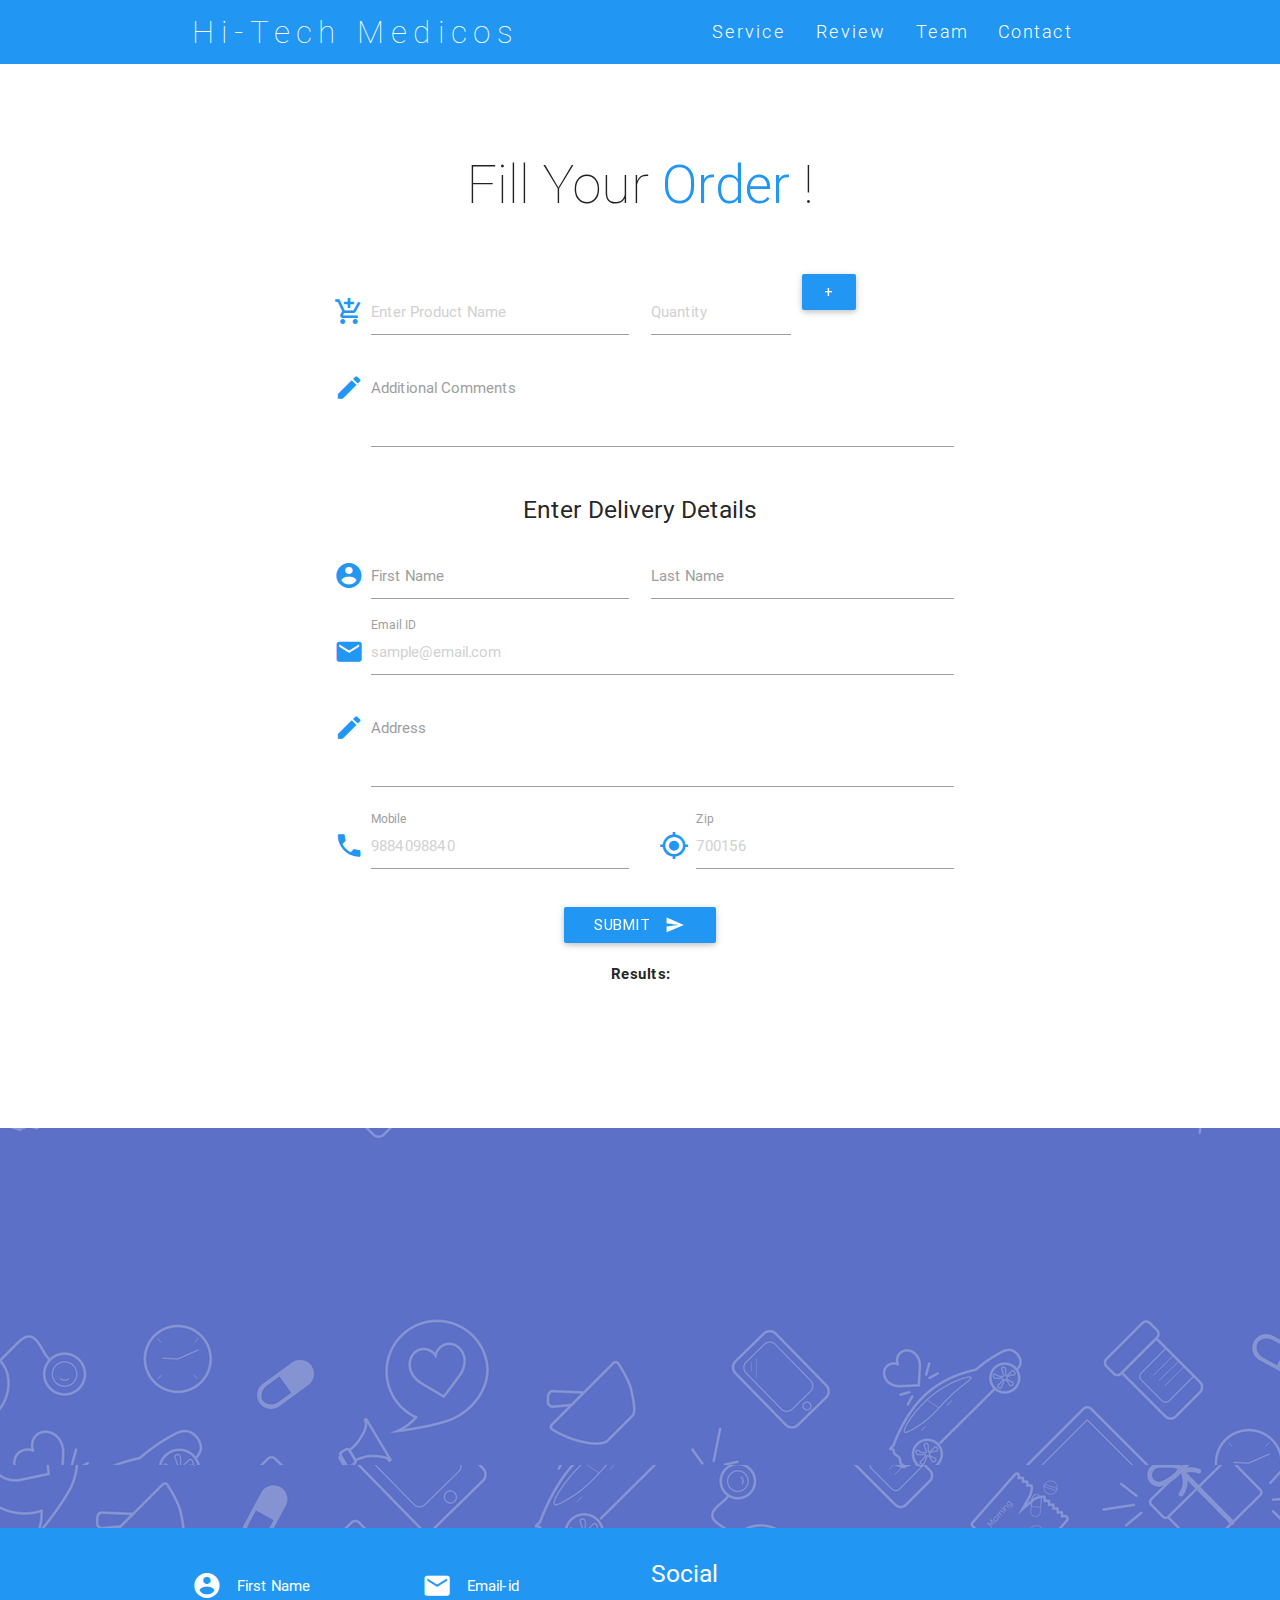
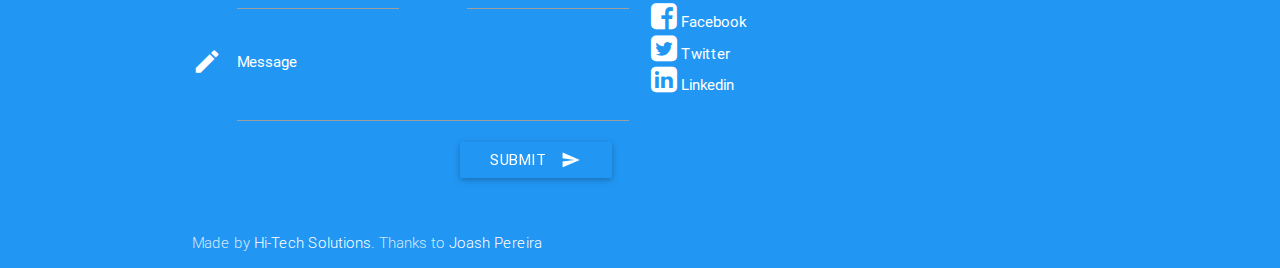
<file: list.html>
<!DOCTYPE html>
<html>
<head>
    <meta http-equiv="Content-Type" content="text/html; charset=UTF-8"/>
    <meta name="viewport" content="width=device-width, initial-scale=1, maximum-scale=1.0, user-scalable=no"/>
    <meta name="theme-color" content="#2196F3">
    <title>Hi-Tech Medicos Home</title>

    <!-- CSS  -->
    <link href="static/min/plugin-min.css" type="text/css" rel="stylesheet">
    <link href="static/min/custom-min.css" type="text/css" rel="stylesheet" >
</head>
<body id="top" class="scrollspy">

<!-- Pre Loader -->
<div id="loader-wrapper">
    <div id="loader"></div>
 
    <div class="loader-section section-left"></div>
    <div class="loader-section section-right"></div>
 
</div>

<!--Navigation-->
 <div class="navbar-fixed">
    <nav id="nav_f" class="default_color" role="navigation">
        <div class="container">
            <div class="nav-wrapper">
            <a href="index.html" id="logo-container" class="brand-logo">Hi-Tech Medicos</a>
                <ul class="right hide-on-med-and-down">
                    <li><a href="#intro">Service</a></li>
                    <li><a href="#work">Review</a></li>
                    <li><a href="#team">Team</a></li>
                    <li><a href="#contact">Contact</a></li>
                    
                </ul>
                <ul id="nav-mobile" class="side-nav">
                    <li><a href="#intro">Service</a></li>
                    <li><a href="#work">Work</a></li>
                    <li><a href="#team">Team</a></li>
                    <li><a href="#contact">Contact</a></li>
                    
                </ul>
            <a href="#" data-activates="nav-mobile" class="button-collapse"><i class="mdi-navigation-menu"></i></a>
            </div>
        </div>
    </nav>
</div>

<!--Hero-->
<!--<div class="section no-pad-bot" id="index-banner">
    <br>
    <br>
    <div class="container center ">  

        <div class="row section-left">
            <div class="col l6 s12">
                <form class="col s12" action="contact.php" method="post">
                    <div class="row">
                        <div class="input-field col s12">
                            <i class="mdi-maps-my-location prefix white-text"></i>
                            <input id="icon_prefix" name="name" type="text" class="validate white-text">
                            <label for="icon_prefix" class="white-text">Enter Your Zip Code To Order</label>
                        
                        </div>
                    </div>

                </form>
            </div>
            <div class="col l44 center s66">
                <button class="btn waves-effect center waves-button waves-float" style="color:rgb(255, 255, 255);background:rgb(33, 150, 243)" type="submit">Order Now
                                <i class="mdi-maps-local-hospital right white-text"></i>
                            </button>
            </div>

        </div>
    </div>    

<div class="container ">      
        <h3 class="text_h center header cd-headline letters type">
            <span>Kolkata</span> 
            <span class="cd-words-wrapper waiting">
                <b class="is-visible">Your Local Pharmacy Online</b>
                <b> </b>
                <b>Get Your Medicine Delivered Fast</b>
            </span>
        </h3>
    </div>
</div>
-->
<!--Intro and service-->
<div id="intro" class="section scrollspy">
    <div class="container center">
        <div class="row">
            <div  class="col s12">
                <h2 class="center header text_h2"> Fill Your<span class="span_h2"> Order   </span>!<span class="span_h2"></span> </h2>
            </div>
</div>

<!-- Add JS Listing Methods-->
<!--<div class="container">
    <div class="row">
        <input type="hidden" name="count" value="1" />
        <div class="control-group" id="fields">
            <label class="control-label" for="field1">Add Products Below</label>
             
                <form class="input-append">
                   

                    <div  class="col s6">
                    <input autocomplete="off" class="input" id="field1" name="prof1" type="text" placeholder="Enter Product Name" data-items="8"/></div>
                       
                     <div  class="col s3">
                        <input autocomplete="off" class="input" id="field1" name="prof1" type="text" placeholder="Quantity" data-items="8"/>
                    </div>
                  <div id="field"></div>
                    <div  class="col s3">
                        <button id="b1" class="btn waves-effect waves-button waves-float add-more" style="color:rgb(255, 255, 255);background:rgb(33, 150, 243)" type="button">+</button>
                    </div>
                  
                 
                </form>
            </div><br>
            <small>Press + to add another Product </small>
            </div>
        </div>
    </div>
</div>-->
<div class="container center">

<form class="form-inline">
<div class="row center">
    <div class="fvrduplicate">
        <div class="form-group input-field col s6">
        
        <i class="mdi-action-add-shopping-cart prefix blue-text"></i>
        <input type="text" class=" form-control " id="exampleInputName2" name="user[][nome]" placeholder="Enter Product Name">
        </div>
        <div class="form-group input-field  col s3">
        <input type="number" class=" form-control " id="exampleInputEmail2" name="user[][email]" placeholder="Quantity">
        </div>
    </div> 
                    <div class="input-field col s12">
                        <i class="mdi-editor-mode-edit prefix blue-text"></i>
                        <textarea id="icon_prefix2" name="message" class="materialize-textarea blue-text"></textarea>
                        <label for="icon_prefix" >Additional Comments</label>
                    </div>
                    <div class="input-field col s12">
                        <h5 class="promo-caption">Enter Delivery Details</h5>
                        <p class="light center"> </p>
                    </div>
                        <div class="input-field col s6">
                            <i class="mdi-action-account-circle prefix blue-text"></i>
                            <input id="icon_prefix" name="fname" type="text" class="validate blue-text" >
                            <label for="icon_prefix" >First Name</label>
                        </div>
                        <div class="input-field col s6">
                            
                            <input id="icon_prefix" name="lname" type="text" class="validate blue-text" >
                            <label for="icon_prefix" >Last Name</label>

                        </div>
                        <div class="input-field col s12">
                            
                            <i class="mdi-communication-email prefix blue-text"></i>
                            <input id="icon_prefix" name="lname" type="email" class="validate blue-text" placeholder ="sample@email.com">
                            <label for="icon_prefix" >Email ID</label>
                        </div>
                        <div class="input-field col s12">
                            <i class="mdi-editor-mode-edit prefix blue-text"></i>
                            <textarea id="icon_prefix2" name="message" class="materialize-textarea blue-text"></textarea>
                            <label for="icon_prefix" >Address</label>
                        </div>
                        <div class="input-field col s6">
                            <i class="mdi-communication-call prefix blue-text"></i>
                            <input id="icon_prefix" name="lname" type="number" class="validate blue-text"  placeholder="9884098840"></input>
                            <label for="icon_prefix" >Mobile </label>
                        </div>
                        <div class="input-field col s6">
                            <i class="mdi-maps-my-location prefix prefix blue-text"></i>  
                            <input id="icon_prefix" name="lname" type="number" class="validate blue-text"  placeholder="700156"></input>
                            <label for="icon_prefix" >Zip </label>
                        </div>
                        <div class="col  center s12">
                            <br/>
                            <button class="btn btn-primary btn-lg btnenviar waves-effect waves-button waves-float" style="color:rgb(255, 255, 255);background:rgb(33, 150, 243)" type="submit">Submit
                                <i class="mdi-content-send right white-text"></i>
                            </button>
                        </div>
                    
<!-- <button type="submit" class="btn btn-primary btn-lg btnenviar">Enviar</button>-->
</div>
</form>    
<p><b>Results:</b> <span id="results"></span></p



            <div class="container ">
        
            
                <form class="col s12" action="contact.php" method="post">
                    


                    <!--<div class="input-field col s12">
                        <i class="mdi-editor-mode-edit prefix blue-text"></i>
                        <textarea id="icon_prefix2" name="message" class="materialize-textarea blue-text"></textarea>
                        <label for="icon_prefix" >Additional Comments</label>
                    </div>
                    <div class="row">
                        <div class="input-field col s6">
                            <i class="mdi-action-account-circle prefix blue-text"></i>
                            <input id="icon_prefix" name="fname" type="text" class="validate blue-text" >
                            <label for="icon_prefix" >First Name</label>
                        </div>
                        <div class="input-field col s6">
                            
                            <input id="icon_prefix" name="lname" type="text" class="validate blue-text" >
                            <label for="icon_prefix" >Last Name</label>

                        </div>
                        <div class="input-field col s12">
                            
                            <i class="mdi-communication-email prefix blue-text"></i>
                            <input id="icon_prefix" name="lname" type="email" class="validate blue-text" placeholder ="sample@email.com">
                            <label for="icon_prefix" >Email ID</label>
                        </div>
                        <div class="input-field col s12">
                            <i class="mdi-editor-mode-edit prefix blue-text"></i>
                            <textarea id="icon_prefix2" name="message" class="materialize-textarea blue-text"></textarea>
                            <label for="icon_prefix" >Address</label>
                        </div>
                        <div class="input-field col s6">
                            <i class="mdi-communication-call prefix blue-text"></i>
                            <input id="icon_prefix" name="lname" type="number" class="validate blue-text"  placeholder="9884098840"></input>
                            <label for="icon_prefix" >Mobile </label>
                        </div>
                        <div class="input-field col s6">
                            <i class="mdi-maps-my-location prefix prefix blue-text"></i>  
                            <input id="icon_prefix" name="lname" type="number" class="validate blue-text"  placeholder="700156"></input>
                            <label for="icon_prefix" >Zip </label>
                        </div>
                        <div class="col  center s12">
                            <br/>
                            <button class="btn waves-effect waves-button waves-float" style="color:rgb(255, 255, 255);background:rgb(33, 150, 243)" type="submit">Submit
                                <i class="mdi-content-send right white-text"></i>
                            </button>
                        </div>
                    </div>
                </form>
            </div>
        </div>-->
            <br>
        </div><br><br><br><br>
    </div>
</div>


<!--Parallax-->
<div class="parallax-container">
    <div class="parallax"><img src="static/img/parallax1.png"></div>
</div>


<!--Footer-->
<footer id="contact" class="page-footer default_color scrollspy">
    <div class="container">  
        <div class="row">
            <div class="col l6 s12">
                <form class="col s12" action="contact.php" method="post">
                    <div class="row">
                        <div class="input-field col s6">
                            <i class="mdi-action-account-circle prefix white-text"></i>
                            <input id="icon_prefix" name="name" type="text" class="validate white-text">
                            <label for="icon_prefix" class="white-text">First Name</label>
                        </div>
                        <div class="input-field col s6">
                            <i class="mdi-communication-email prefix white-text"></i>
                            <input id="icon_email" name="email" type="email" class="validate white-text">
                            <label for="icon_email" class="white-text">Email-id</label>
                        </div>
                        <div class="input-field col s12">
                            <i class="mdi-editor-mode-edit prefix white-text"></i>
                            <textarea id="icon_prefix2" name="message" class="materialize-textarea white-text"></textarea>
                            <label for="icon_prefix2" class="white-text">Message</label>
                        </div>
                        <div class="col offset-s7 s5">
                            <button class="btn waves-effect waves-button waves-float" style="color:rgb(255, 255, 255);background:rgb(33, 150, 243)" type="submit">Submit
                                <i class="mdi-content-send right white-text"></i>
                            </button>
                        </div>
                    </div>
                </form>
            </div>
            <!-- <div class="col l3 s12"> #}
                <h5 class="white-text">joashpereira.com</h5>
                <ul>
                    <li><a class="white-text" href="http://www.joashpereira.com/">Home</a></li>
                    <li><a class="white-text" href="http://www.joashpereira.com/blog">Blog</a></li>
                </ul>
            </div> -->
            <div class="col l3 s12">
                <h5 class="white-text">Social</h5>
                <ul>
                    
                    <li>
                        <a class="white-text" href="https://www.facebook.com/joash.c.pereira">
                            <i class="small fa fa-facebook-square white-text"></i> Facebook
                        </a>
                    </li>
                    <li>
                        <a class="white-text" href="https://www.twitter.com">
                            <i class="small fa fa-twitter-square white-text"></i> Twitter
                        </a>
                    </li>
                    
                    <li>
                        <a class="white-text" href="https://www.linkedin.com/in">
                            <i class="small fa fa-linkedin-square white-text"></i> Linkedin
                        </a>
                    </li>
                </ul>
            </div>
        </div>
    </div>
    <div class="footer-copyright default_color">
        <div class="container">
            Made by <a class="white-text" href="http://google.com">Hi-Tech Solutions</a>. Thanks to <a class="white-text" href="http://joashpereira.com">Joash Pereira</a>
        </div>
    </div>
</footer>


    <!--  Scripts-->
    <script src="static/min/plugin-min.js"></script>
    <script src="static/min/custom-min.js"></script>
    <script type="text/javascript">
$(function()
{
    $(document).ready(function(){
        var next = 1;
        var buttonadd = '<span><button class=" col  l1 s3 btn waves-effect waves-button waves-float btn-success btn-add "  style="color:rgb(255, 255, 255);background:rgb(33, 150, 243)" type="button"> + <span class="glyphicon glyphicon-plus"></span></button></span>';
        var fvrhtmlclone = '<div class="fvrclonned">'+$(".fvrduplicate").html()+buttonadd+'</div>';
        $( ".fvrduplicate" ).html(fvrhtmlclone);
        $( ".fvrduplicate" ).after('<div class="fvrclone"></div>');

        $(document).on('click', '.btn-add', function(e)
        {
            e.preventDefault();
    
            $( ".fvrclone" ).append(fvrhtmlclone);
                  $(this).removeClass('btn-add').addClass('btn-remove')
                .removeClass('btn-success').addClass('btn-danger')
                .html('<span class="glyphicon glyphicon-minus">-</span>');
                    
        }).on('click', '.btn-remove', function(e)
        {
            $(this).parents('.fvrclonned').remove();
    
            e.preventDefault();
            return false;
        });

    });
    
    
// FUNÇÂO DE TESTE    
  function showValues() {
    var fields = $( ":input" ).serializeArray();
    $( "#results" ).empty();
    jQuery.each( fields, function( i, field ) {
      $( "#results" ).append( field.value + " " );
    });
  }    
    
    $( "form" ).submit(function( event ) {
      showValues();
      console.log( $( this ).serializeArray() );
      event.preventDefault();
    });    

});
    </script>
<!--<script>
$(document).ready(function(){
    var next = 1;
    $(".add-more").click(function(e){
        e.preventDefault();

        var addto = "#field" + next;
        var addRemove = "#field" + (next);
        
        next = next + 1;
        
        var newIn = ' <div class="row"> <div  class="col s6"><input autocomplete="off" class="input form-control" id="field' + next + '" name="field' + next + '" type="text"placeholder="Enter Product"></div> <div  class="col s3"><input autocomplete="off" class="input form-control" id="field' + next + '" name="qfield' + next + '" type="text" placeholder="Quantity"></div>';
        // var newqIn = '<div  class="col s3"><input autocomplete="off" class="input form-control" id="qfield' + next + '" name="qfield' + next + '" type="text" placeholder="Quantity"></div>';
        
        var newInput = $(newIn);
        // var newqInput = $(newqIn);

        var removeBtn = '<div  class="col s3"><button id="remove' + (next - 1) + '" class="btn btn-danger remove-me" >-</button></div><div id="field"></div></div>';
        var removeButton = $(removeBtn);
        
        $(addRemove).after(removeButton);
        $(addto).after(newInput);
        // $(addto).after(newqInput);
        
        $("#field" + next).attr('data-source',$(addto).attr('data-source'));
        $("#count").val(next);  
        
            $('.remove-me').click(function(e){
                e.preventDefault();
                var fieldNum = this.id.charAt(this.id.length-1);
                var fieldID = "#field" + fieldNum;
                $(this).remove();
                $(fieldID).remove();
            });
    });
    

    
});
</script>-->
    </body>
</html>
</file>
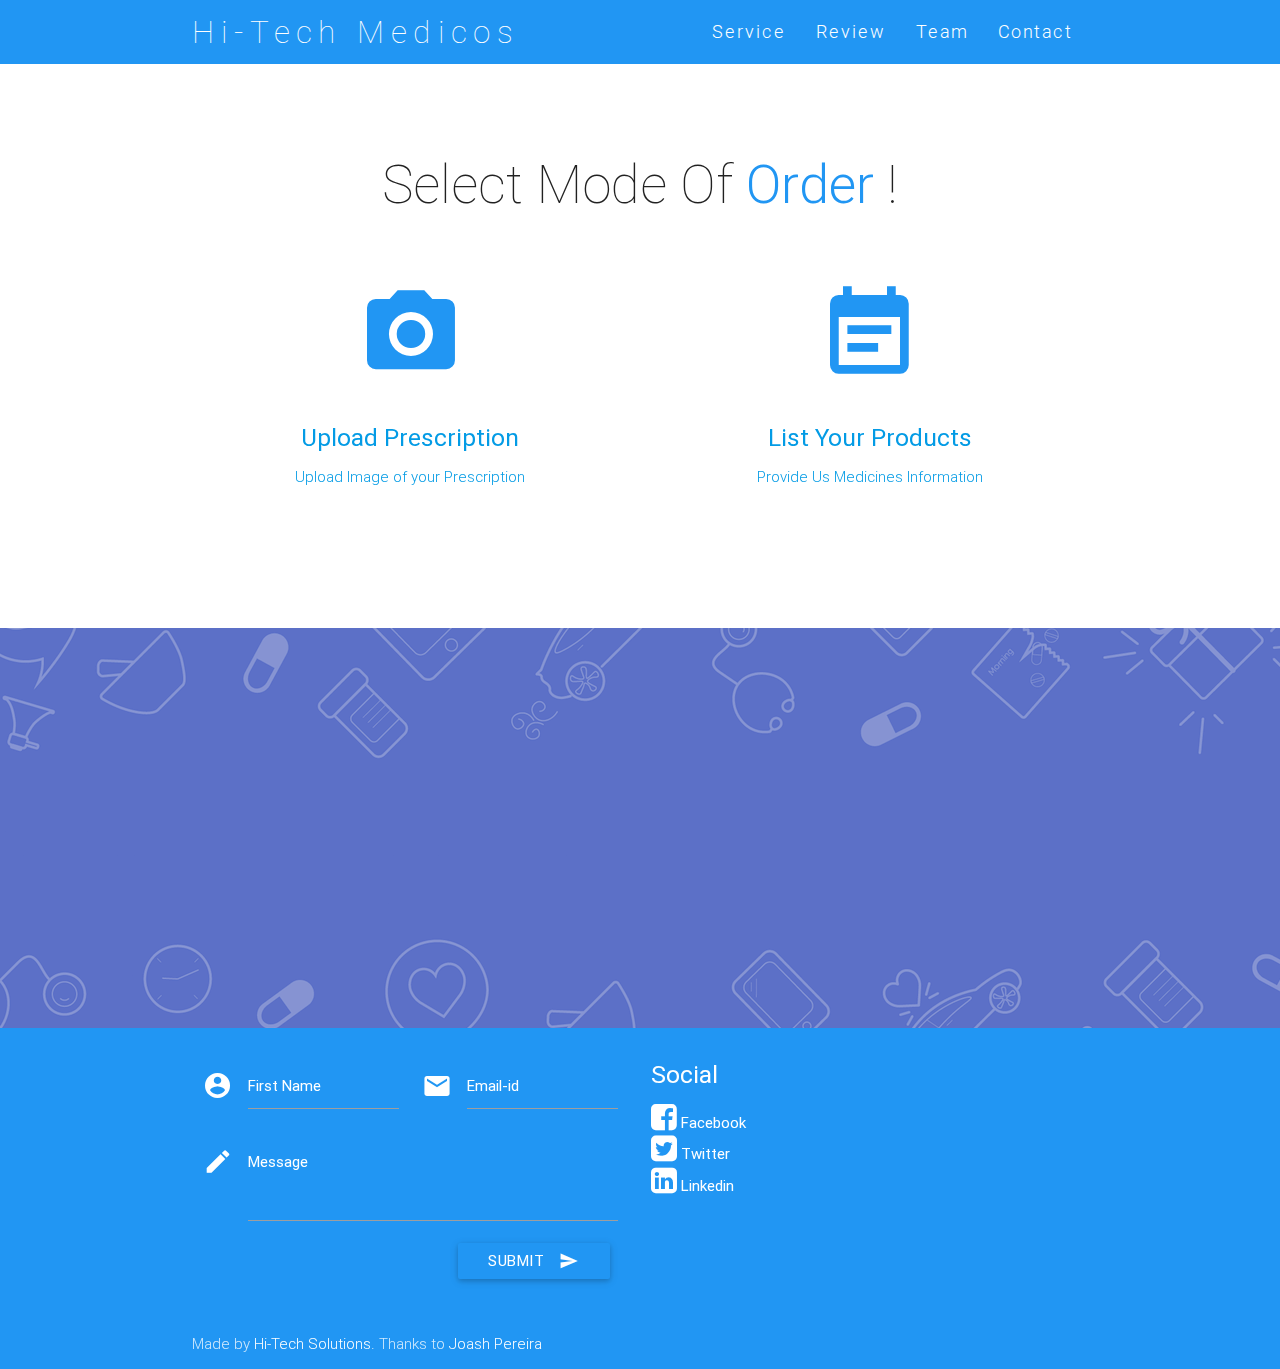
<file: order.html>
<!DOCTYPE html>
<html>
<head>
    <meta http-equiv="Content-Type" content="text/html; charset=UTF-8"/>
    <meta name="viewport" content="width=device-width, initial-scale=1, maximum-scale=1.0, user-scalable=no"/>
    <meta name="theme-color" content="#2196F3">
    <title>Hi-Tech Medicos Home</title>

    <!-- CSS  -->
    <link href="static/min/plugin-min.css" type="text/css" rel="stylesheet">
    <link href="static/min/custom-min.css" type="text/css" rel="stylesheet" >
</head>
<body id="top" class="scrollspy">

<!-- Pre Loader -->
<div id="loader-wrapper">
    <div id="loader"></div>
 
    <div class="loader-section section-left"></div>
    <div class="loader-section section-right"></div>
 
</div>

<!--Navigation-->
 <div class="navbar-fixed">
    <nav id="nav_f" class="default_color" role="navigation">
        <div class="container">
            <div class="nav-wrapper">
            <a href="#" id="logo-container" class="brand-logo">Hi-Tech Medicos</a>
                <ul class="right hide-on-med-and-down">
                    <li><a href="#intro">Service</a></li>
                    <li><a href="#work">Review</a></li>
                    <li><a href="#team">Team</a></li>
                    <li><a href="#contact">Contact</a></li>
                    
                </ul>
                <ul id="nav-mobile" class="side-nav">
                    <li><a href="#intro">Service</a></li>
                    <li><a href="#work">Work</a></li>
                    <li><a href="#team">Team</a></li>
                    <li><a href="#contact">Contact</a></li>
                    
                </ul>
            <a href="#" data-activates="nav-mobile" class="button-collapse"><i class="mdi-navigation-menu"></i></a>
            </div>
        </div>
    </nav>
</div>

<!--Hero-->
<!--<div class="section no-pad-bot" id="index-banner">
    <br>
    <br>
    <div class="container center ">  

        <div class="row section-left">
            <div class="col l6 s12">
                <form class="col s12" action="contact.php" method="post">
                    <div class="row">
                        <div class="input-field col s12">
                            <i class="mdi-maps-my-location prefix white-text"></i>
                            <input id="icon_prefix" name="name" type="text" class="validate white-text">
                            <label for="icon_prefix" class="white-text">Enter Your Zip Code To Order</label>
                        
                        </div>
                    </div>

                </form>
            </div>
            <div class="col l44 center s66">
                <button class="btn waves-effect center waves-button waves-float" style="color:rgb(255, 255, 255);background:rgb(33, 150, 243)" type="submit">Order Now
                                <i class="mdi-maps-local-hospital right white-text"></i>
                            </button>
            </div>

        </div>
    </div>    

<div class="container ">      
        <h3 class="text_h center header cd-headline letters type">
            <span>Kolkata</span> 
            <span class="cd-words-wrapper waiting">
                <b class="is-visible">Your Local Pharmacy Online</b>
                <b> </b>
                <b>Get Your Medicine Delivered Fast</b>
            </span>
        </h3>
    </div>
</div>
-->
<!--Intro and service-->
<div id="intro" class="section scrollspy">
    <div class="container center">
        <div class="row">
            <div  class="col s12">
                <h2 class="center header text_h2"> Select Mode Of<span class="span_h2"> Order   </span>!<span class="span_h2"></span> </h2>
            </div>

            <div  class="col center s12 m4 l6">
                <a href="index.html">
                    <div class="center promo promo-example" >
                    <i class="mdi-image-camera-alt"></i>
                    <h5 class="promo-caption">Upload Prescription</h5>
                    <p class="light center">Upload Image of your Prescription</p>
                </div></a>
            </div>

            <div class="col center s12 m4 l6">
            <a href="index.html">
                <div class="center promo promo-example">
                    <i class="mdi-notification-event-note"></i>
                    <h5 class="promo-caption">List Your Products</h5>
                    <p class="light center">Provide Us Medicines Information</p>
                </div></a>
            </div><br>
            <br>
        </div><br><br><br><br>
    </div>
</div>


<!--Parallax-->
<div class="parallax-container">
    <div class="parallax"><img src="static/img/parallax1.png"></div>
</div>


<!--Footer-->
<footer id="contact" class="page-footer default_color scrollspy">
    <div class="container">  
        <div class="row">
            <div class="col l6 s12">
                <form class="col s12" action="contact.php" method="post">
                    <div class="row">
                        <div class="input-field col s6">
                            <i class="mdi-action-account-circle prefix white-text"></i>
                            <input id="icon_prefix" name="name" type="text" class="validate white-text">
                            <label for="icon_prefix" class="white-text">First Name</label>
                        </div>
                        <div class="input-field col s6">
                            <i class="mdi-communication-email prefix white-text"></i>
                            <input id="icon_email" name="email" type="email" class="validate white-text">
                            <label for="icon_email" class="white-text">Email-id</label>
                        </div>
                        <div class="input-field col s12">
                            <i class="mdi-editor-mode-edit prefix white-text"></i>
                            <textarea id="icon_prefix2" name="message" class="materialize-textarea white-text"></textarea>
                            <label for="icon_prefix2" class="white-text">Message</label>
                        </div>
                        <div class="col offset-s7 s5">
                            <button class="btn waves-effect waves-button waves-float" style="color:rgb(255, 255, 255);background:rgb(33, 150, 243)" type="submit">Submit
                                <i class="mdi-content-send right white-text"></i>
                            </button>
                        </div>
                    </div>
                </form>
            </div>
            <!-- <div class="col l3 s12"> #}
                <h5 class="white-text">joashpereira.com</h5>
                <ul>
                    <li><a class="white-text" href="http://www.joashpereira.com/">Home</a></li>
                    <li><a class="white-text" href="http://www.joashpereira.com/blog">Blog</a></li>
                </ul>
            </div> -->
            <div class="col l3 s12">
                <h5 class="white-text">Social</h5>
                <ul>
                    
                    <li>
                        <a class="white-text" href="https://www.facebook.com/joash.c.pereira">
                            <i class="small fa fa-facebook-square white-text"></i> Facebook
                        </a>
                    </li>
                    <li>
                        <a class="white-text" href="https://www.twitter.com">
                            <i class="small fa fa-twitter-square white-text"></i> Twitter
                        </a>
                    </li>
                    
                    <li>
                        <a class="white-text" href="https://www.linkedin.com/in">
                            <i class="small fa fa-linkedin-square white-text"></i> Linkedin
                        </a>
                    </li>
                </ul>
            </div>
        </div>
    </div>
    <div class="footer-copyright default_color">
        <div class="container">
            Made by <a class="white-text" href="http://google.com">Hi-Tech Solutions</a>. Thanks to <a class="white-text" href="http://joashpereira.com">Joash Pereira</a>
        </div>
    </div>
</footer>


    <!--  Scripts-->
    <script src="static/min/plugin-min.js"></script>
    <script src="static/min/custom-min.js"></script>

    </body>
</html>
</file>
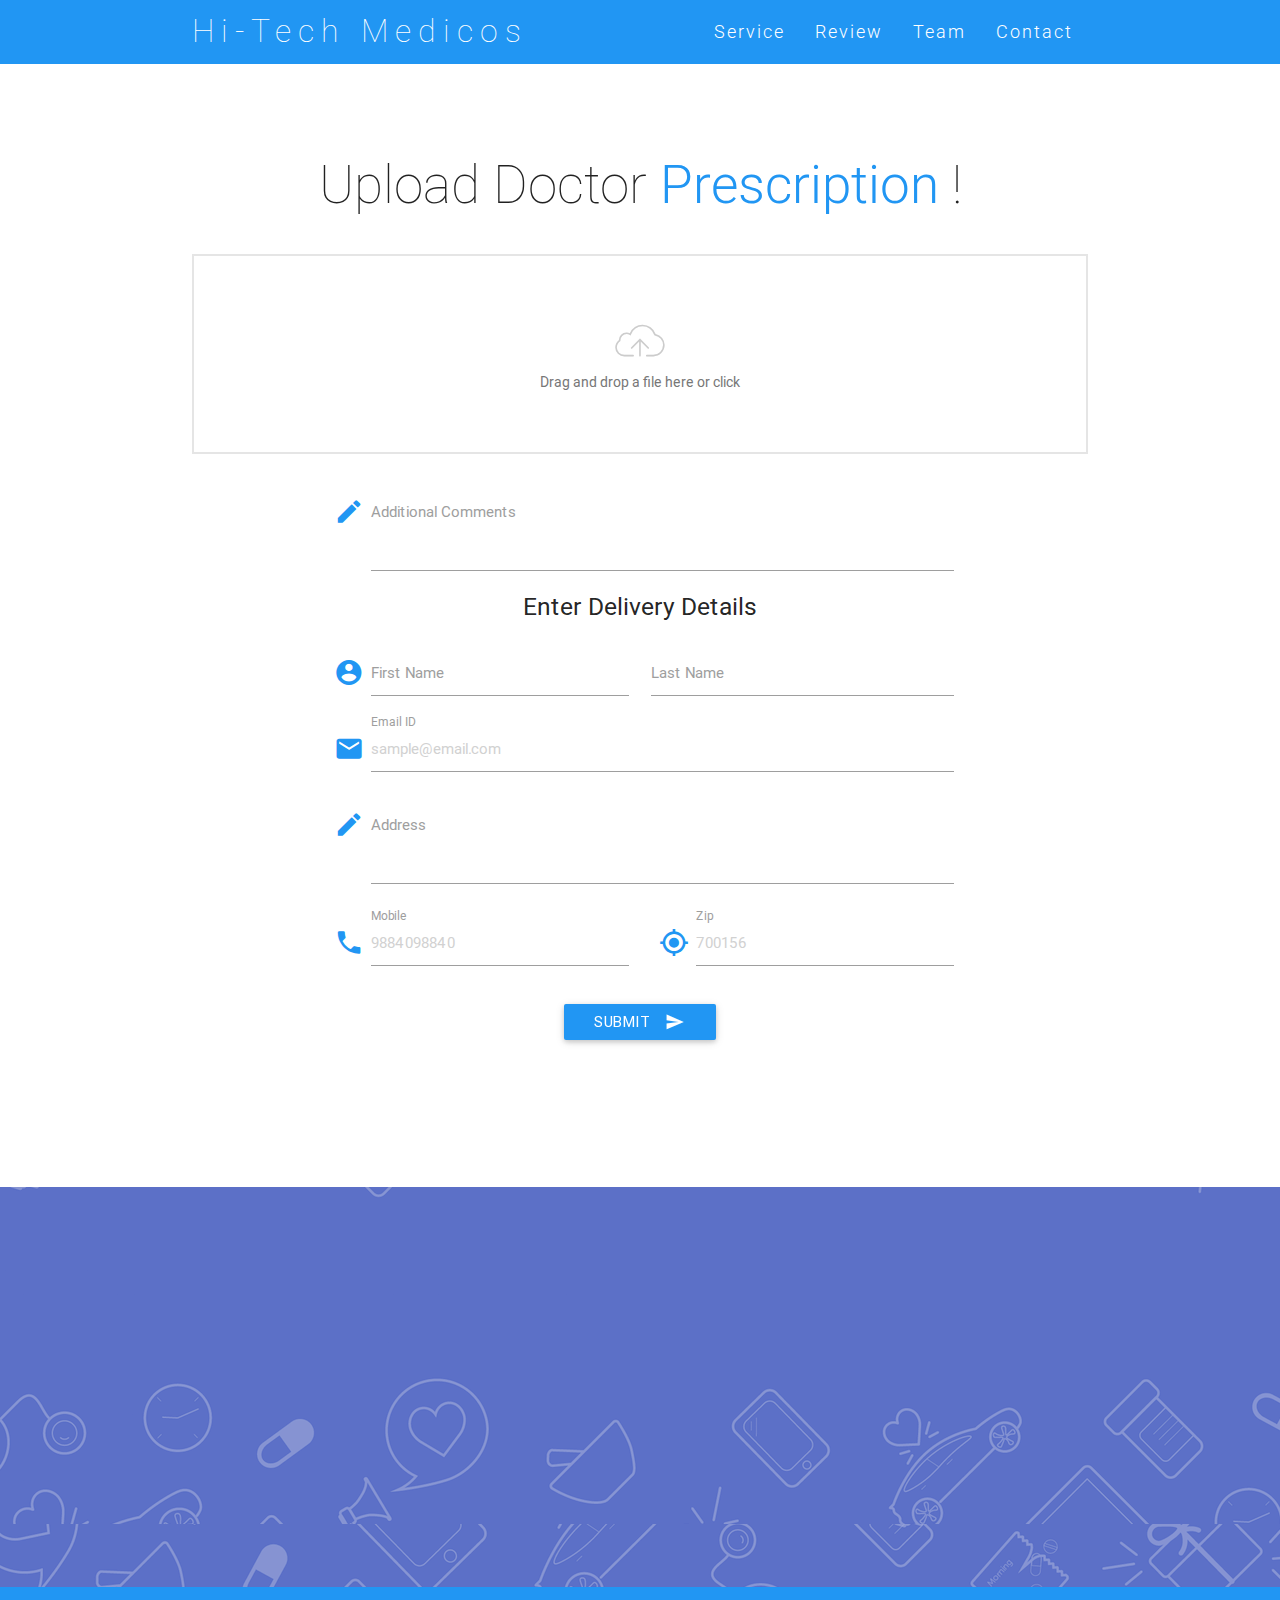
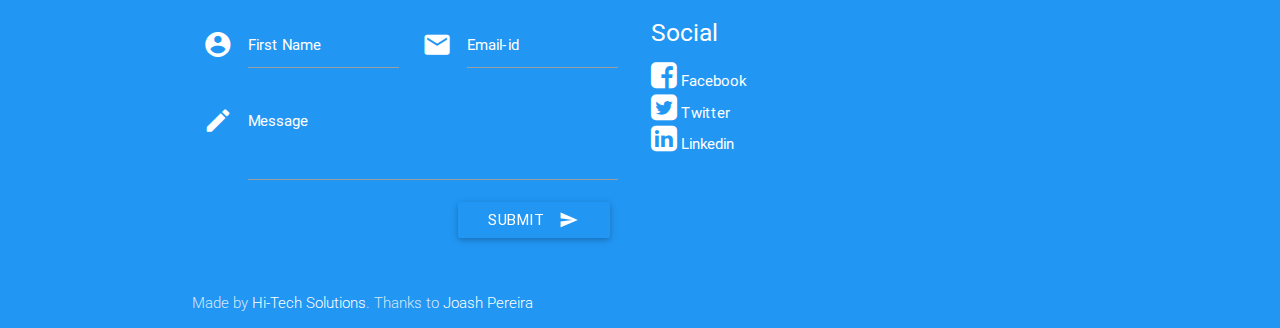
<file: upload.html>
<!DOCTYPE html>
<html>
<head>
    <meta http-equiv="Content-Type" content="text/html; charset=UTF-8"/>
    <meta name="viewport" content="width=device-width, initial-scale=1, maximum-scale=1.0, user-scalable=no"/>
    <meta name="theme-color" content="#2196F3">
    <title>Hi-Tech Medicos Home</title>
<link href='http://fonts.googleapis.com/css?family=Roboto:400,300,700,900|Roboto+Condensed:400,300,700' rel='stylesheet' type='text/css'>
    <!-- CSS  -->
    <link href="static/min/plugin-min.css" type="text/css" rel="stylesheet">
    <link href="static/min/custom-min.css" type="text/css" rel="stylesheet" >
    <link href="static/min/dropify-min.css" type="text/css" rel="stylesheet" >
    
</head>
<body id="top" class="scrollspy">



        

<!-- Pre Loader -->
<div id="loader-wrapper">
    <div id="loader"></div>
 
    <div class="loader-section section-left"></div>
    <div class="loader-section section-right"></div>
 
</div>

<!--Navigation-->
 <div class="navbar-fixed">
    <nav id="nav_f" class="default_color" role="navigation">
        <div class="container">
            <div class="nav-wrapper">
            <a href="index.html" id="logo-container" class="brand-logo">Hi-Tech Medicos</a>
                <ul class="right hide-on-med-and-down">
                    <li><a href="#intro">Service</a></li>
                    <li><a href="#work">Review</a></li>
                    <li><a href="#team">Team</a></li>
                    <li><a href="#contact">Contact</a></li>
                    
                </ul>
                <ul id="nav-mobile" class="side-nav">
                    <li><a href="#intro">Service</a></li>
                    <li><a href="#work">Work</a></li>
                    <li><a href="#team">Team</a></li>
                    <li><a href="#contact">Contact</a></li>
                    
                </ul>
            <a href="#" data-activates="nav-mobile" class="button-collapse"><i class="mdi-navigation-menu"></i></a>
            </div>
        </div>
    </nav>
</div>

<!--Hero-->
<!--<div class="section no-pad-bot" id="index-banner">
    <br>
    <br>
    <div class="container center ">  

        <div class="row section-left">
            <div class="col l6 s12">
                <form class="col s12" action="contact.php" method="post">
                    <div class="row">
                        <div class="input-field col s12">
                            <i class="mdi-maps-my-location prefix white-text"></i>
                            <input id="icon_prefix" name="name" type="text" class="validate white-text">
                            <label for="icon_prefix" class="white-text">Enter Your Zip Code To Order</label>
                        
                        </div>
                    </div>

                </form>
            </div>
            <div class="col l44 center s66">
                <button class="btn waves-effect center waves-button waves-float" style="color:rgb(255, 255, 255);background:rgb(33, 150, 243)" type="submit">Order Now
                                <i class="mdi-maps-local-hospital right white-text"></i>
                            </button>
            </div>

        </div>
    </div>    

<div class="container ">      
        <h3 class="text_h center header cd-headline letters type">
            <span>Kolkata</span> 
            <span class="cd-words-wrapper waiting">
                <b class="is-visible">Your Local Pharmacy Online</b>
                <b> </b>
                <b>Get Your Medicine Delivered Fast</b>
            </span>
        </h3>
    </div>
</div>
-->
<!--Intro and service-->
<div id="intro" class="section scrollspy">
    <div class="container center">
        <div class="row">
            <div  class="col s12">
                <h2 class="center header text_h2"> Upload Doctor<span class="span_h2"> Prescription   </span>!<span class="span_h2"></span> </h2>
            </div>

            <div  class="col center s12 m4 l12">
                    
                    <input type="file" id="input-file-to-destroy" class="dropify" data-allowed-formats="portrait square" data-max-file-size="2M" data-max-height="2000" />
                    
            </div>
</div>

            <div class="container">
                
        
            <div class="">
                <form class="" action="contact.php" method="post">
                    <div class="row">
                        
                    <div class="input-field col s12">
                        <i class="mdi-editor-mode-edit prefix blue-text"></i>
                        <textarea id="icon_prefix2" name="message" class="materialize-textarea blue-text"></textarea>
                        <label for="icon_prefix" >Additional Comments</label>
                    </div>
            <h5 class="promo-caption">Enter Delivery Details</h5>
                    <p class="light center"> </p>
                    
                        <div class="input-field col s6">
                            <i class="mdi-action-account-circle prefix blue-text"></i>
                            <input id="icon_prefix" name="fname" type="text" class="validate blue-text" >
                            <label for="icon_prefix" >First Name</label>
                        </div>
                        <div class="input-field col s6">
                            
                            <input id="icon_prefix" name="lname" type="text" class="validate blue-text" >
                            <label for="icon_prefix" >Last Name</label>

                        </div>
                        <div class="input-field col s12">
                            
                            <i class="mdi-communication-email prefix blue-text"></i>
                            <input id="icon_prefix" name="lname" type="email" class="validate blue-text" placeholder ="sample@email.com">
                            <label for="icon_prefix" >Email ID</label>
                        </div>
                        <div class="input-field col s12">
                            <i class="mdi-editor-mode-edit prefix blue-text"></i>
                            <textarea id="icon_prefix2" name="message" class="materialize-textarea blue-text"></textarea>
                            <label for="icon_prefix" >Address</label>
                        </div>
                        <div class="input-field col s6">
                            <i class="mdi-communication-call prefix blue-text"></i>
                            <input id="icon_prefix" name="lname" type="number" class="validate blue-text"  placeholder="9884098840"></input>
                            <label for="icon_prefix" >Mobile </label>
                        </div>
                        <div class="input-field col s6">
                            <i class="mdi-maps-my-location prefix prefix blue-text"></i>  
                            <input id="icon_prefix" name="lname" type="number" class="validate blue-text"  placeholder="700156"></input>
                            <label for="icon_prefix" >Zip </label>
                        </div>
                        <div class="col  center s12">
                            <br/>
                            <button class="btn waves-effect waves-button waves-float" style="color:rgb(255, 255, 255);background:rgb(33, 150, 243)" type="submit">Submit
                                <i class="mdi-content-send right white-text"></i>
                            </button>
                        </div>
                    </div>
                </form>
            </div>
        </div>
            <br>
        </div><br><br><br><br>
    </div>
</div>


<!--Parallax-->
<div class="parallax-container">
    <div class="parallax"><img src="static/img/parallax1.png"></div>
</div>


<!--Footer-->
<footer id="contact" class="page-footer default_color scrollspy">
    <div class="container">  
        <div class="row">
            <div class="col l6 s12">
                <form class="col s12" action="contact.php" method="post">
                    <div class="row">
                        <div class="input-field col s6">
                            <i class="mdi-action-account-circle prefix white-text"></i>
                            <input id="icon_prefix" name="name" type="text" class="validate white-text">
                            <label for="icon_prefix" class="white-text">First Name</label>
                        </div>
                        <div class="input-field col s6">
                            <i class="mdi-communication-email prefix white-text"></i>
                            <input id="icon_email" name="email" type="email" class="validate white-text">
                            <label for="icon_email" class="white-text">Email-id</label>
                        </div>
                        <div class="input-field col s12">
                            <i class="mdi-editor-mode-edit prefix white-text"></i>
                            <textarea id="icon_prefix2" name="message" class="materialize-textarea white-text"></textarea>
                            <label for="icon_prefix2" class="white-text">Message</label>
                        </div>
                        <div class="col offset-s7 s5">
                            <button class="btn waves-effect waves-button waves-float" style="color:rgb(255, 255, 255);background:rgb(33, 150, 243)" type="submit">Submit
                                <i class="mdi-content-send right white-text"></i>
                            </button>
                        </div>
                    </div>
                </form>
            </div>
            <!-- <div class="col l3 s12"> #}
                <h5 class="white-text">joashpereira.com</h5>
                <ul>
                    <li><a class="white-text" href="http://www.joashpereira.com/">Home</a></li>
                    <li><a class="white-text" href="http://www.joashpereira.com/blog">Blog</a></li>
                </ul>
            </div> -->
            <div class="col l3 s12">
                <h5 class="white-text">Social</h5>
                <ul>
                    
                    <li>
                        <a class="white-text" href="https://www.facebook.com/joash.c.pereira">
                            <i class="small fa fa-facebook-square white-text"></i> Facebook
                        </a>
                    </li>
                    <li>
                        <a class="white-text" href="https://www.twitter.com">
                            <i class="small fa fa-twitter-square white-text"></i> Twitter
                        </a>
                    </li>
                    
                    <li>
                        <a class="white-text" href="https://www.linkedin.com/in">
                            <i class="small fa fa-linkedin-square white-text"></i> Linkedin
                        </a>
                    </li>
                </ul>
            </div>
        </div>
    </div>
    <div class="footer-copyright default_color">
        <div class="container">
            Made by <a class="white-text" href="http://google.com">Hi-Tech Solutions</a>. Thanks to <a class="white-text" href="http://joashpereira.com">Joash Pereira</a>
        </div>
    </div>
</footer>


    <!--  Scripts-->
    <script src="https://cdnjs.cloudflare.com/ajax/libs/jquery/2.1.3/jquery.min.js"></script>
    <script src="static/min/plugin-min.js"></script>
    <script src="static/min/custom-min.js"></script>
    <script src="static/min/dropify-min.js"></script>
    <script>
            $(document).ready(function(){
                // Basic
                $('.dropify').dropify();

                // Translated
                $('.dropify-fr').dropify({
                    messages: {
                        default: 'Glissez-déposez un fichier ici ou cliquez',
                        replace: 'Glissez-déposez un fichier ou cliquez pour remplacer',
                        remove:  'Supprimer',
                        error:   'Désolé, le fichier trop volumineux'
                    }
                });

                // Used events
                var drEvent = $('#input-file-events').dropify();

                drEvent.on('dropify.beforeClear', function(event, element){
                    return confirm("Do you really want to delete \"" + element.file.name + "\" ?");
                });

                drEvent.on('dropify.afterClear', function(event, element){
                    alert('File deleted');
                });

                drEvent.on('dropify.errors', function(event, element){
                    console.log('Has Errors');
                });

                var drDestroy = $('#input-file-to-destroy').dropify();
                drDestroy = drDestroy.data('dropify')
                $('#toggleDropify').on('click', function(e){
                    e.preventDefault();
                    if (drDestroy.isDropified()) {
                        drDestroy.destroy();
                    } else {
                        drDestroy.init();
                    }
                })
            });
        </script>

    </body>
</html>
</file>
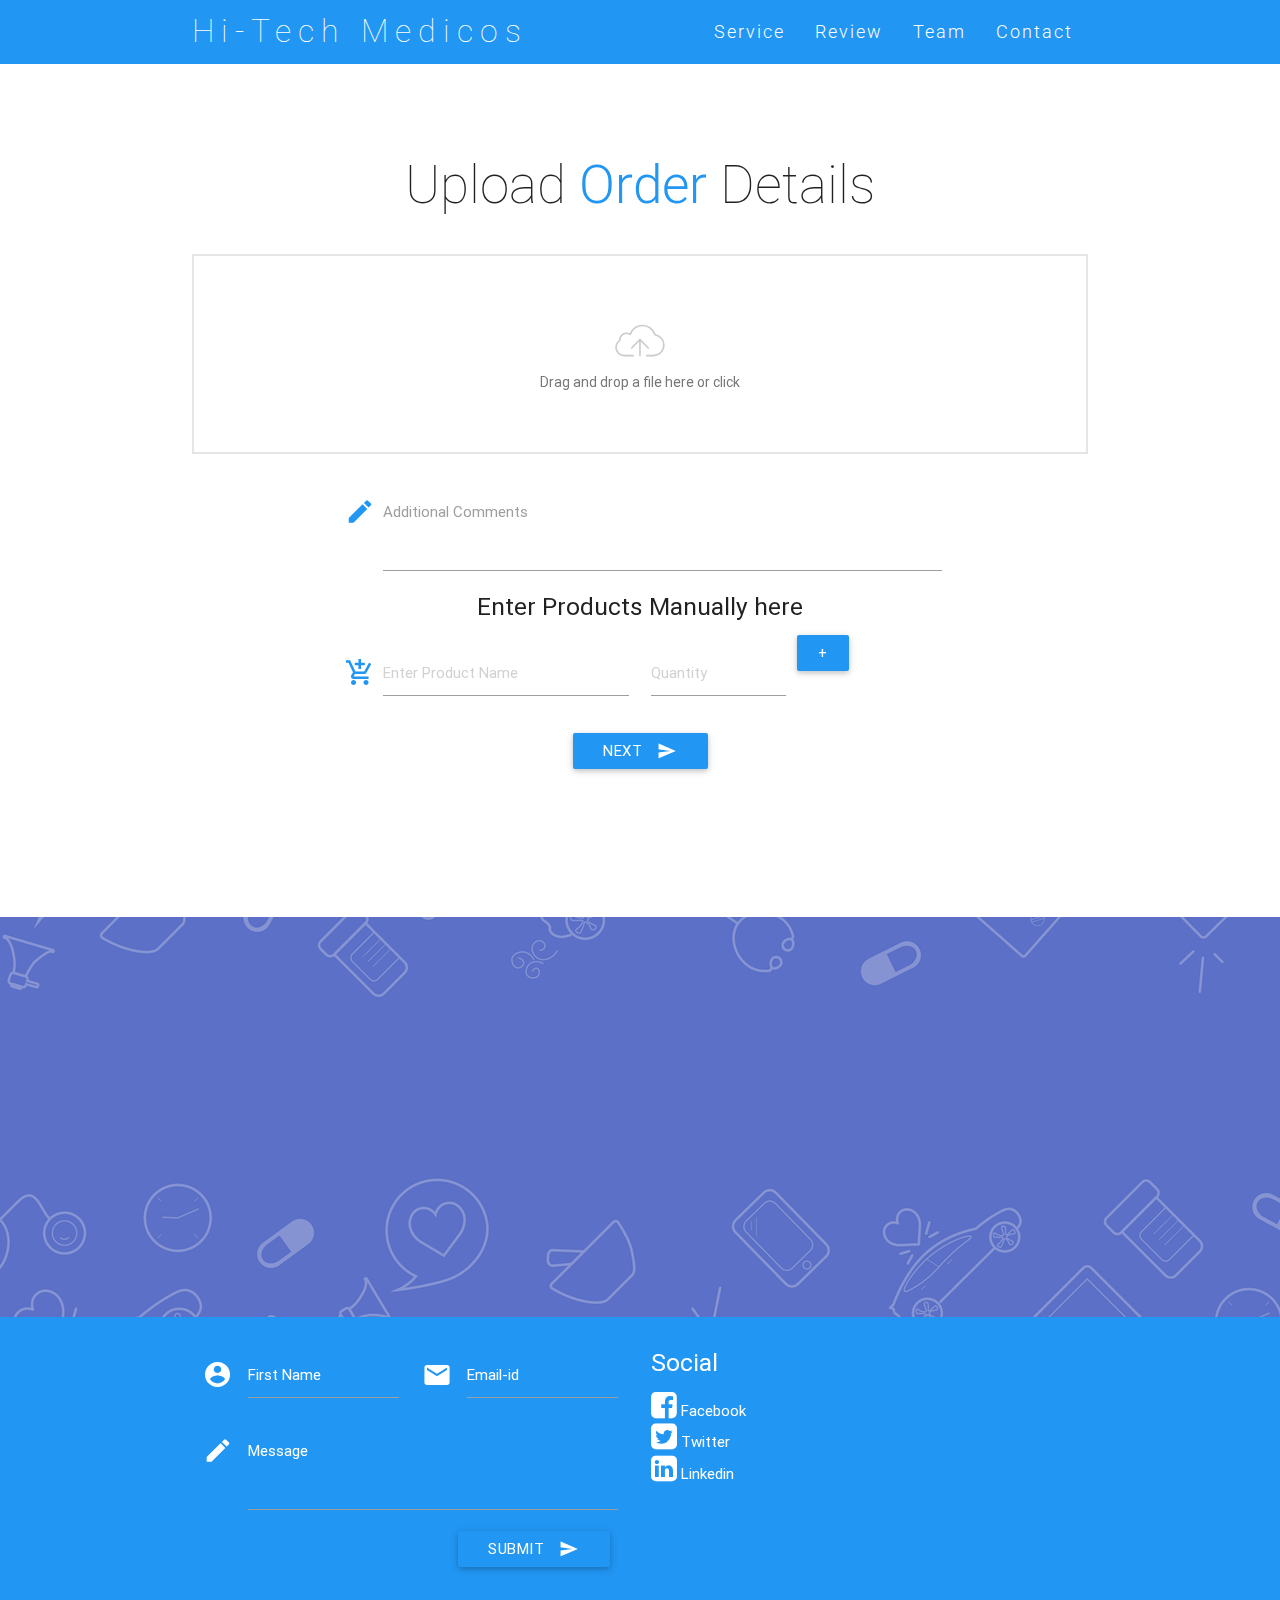
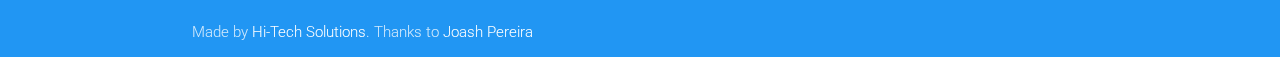
<file: upload2.html>
<!DOCTYPE html>
<html>
<head>
    <meta http-equiv="Content-Type" content="text/html; charset=UTF-8"/>
    <meta name="viewport" content="width=device-width, initial-scale=1, maximum-scale=1.0, user-scalable=no"/>
    <meta name="theme-color" content="#2196F3">
    <title>Hi-Tech Medicos Home</title>
<link href='http://fonts.googleapis.com/css?family=Roboto:400,300,700,900|Roboto+Condensed:400,300,700' rel='stylesheet' type='text/css'>
    <!-- CSS  -->
    <link href="static/min/plugin-min.css" type="text/css" rel="stylesheet">
    <link href="static/min/custom-min.css" type="text/css" rel="stylesheet" >
    <link href="static/min/dropify-min.css" type="text/css" rel="stylesheet" >
    
</head>
<body id="top" class="scrollspy">



        

<!-- Pre Loader -->
<div id="loader-wrapper">
    <div id="loader"></div>
 
    <div class="loader-section section-left"></div>
    <div class="loader-section section-right"></div>
 
</div>

<!--Navigation-->
 <div class="navbar-fixed">
    <nav id="nav_f" class="default_color" role="navigation">
        <div class="container">
            <div class="nav-wrapper">
            <a href="index.html" id="logo-container" class="brand-logo">Hi-Tech Medicos</a>
                <ul class="right hide-on-med-and-down">
                    <li><a href="#intro">Service</a></li>
                    <li><a href="#work">Review</a></li>
                    <li><a href="#team">Team</a></li>
                    <li><a href="#contact">Contact</a></li>
                    
                </ul>
                <ul id="nav-mobile" class="side-nav">
                    <li><a href="#intro">Service</a></li>
                    <li><a href="#work">Work</a></li>
                    <li><a href="#team">Team</a></li>
                    <li><a href="#contact">Contact</a></li>
                    
                </ul>
            <a href="#" data-activates="nav-mobile" class="button-collapse"><i class="mdi-navigation-menu"></i></a>
            </div>
        </div>
    </nav>
</div>

<!--Hero-->
<!--<div class="section no-pad-bot" id="index-banner">
    <br>
    <br>
    <div class="container center ">  

        <div class="row section-left">
            <div class="col l6 s12">
                <form class="col s12" action="contact.php" method="post">
                    <div class="row">
                        <div class="input-field col s12">
                            <i class="mdi-maps-my-location prefix white-text"></i>
                            <input id="icon_prefix" name="name" type="text" class="validate white-text">
                            <label for="icon_prefix" class="white-text">Enter Your Zip Code To Order</label>
                        
                        </div>
                    </div>

                </form>
            </div>
            <div class="col l44 center s66">
                <button class="btn waves-effect center waves-button waves-float" style="color:rgb(255, 255, 255);background:rgb(33, 150, 243)" type="submit">Order Now
                                <i class="mdi-maps-local-hospital right white-text"></i>
                            </button>
            </div>

        </div>
    </div>    

<div class="container ">      
        <h3 class="text_h center header cd-headline letters type">
            <span>Kolkata</span> 
            <span class="cd-words-wrapper waiting">
                <b class="is-visible">Your Local Pharmacy Online</b>
                <b> </b>
                <b>Get Your Medicine Delivered Fast</b>
            </span>
        </h3>
    </div>
</div>
-->
<!--Intro and service-->
<div id="intro" class="section scrollspy">
    <div class="container center">
        <div class="row">
            <div  class="col s12">
                <h2 class="center header text_h2"> Upload <span class="span_h2"> Order </span>Details<span class="span_h2"></span> </h2>
            </div>

            <div  class="col center s12 m4 l12">
                    
                    <input type="file" id="input-file-to-destroy" class="dropify" data-allowed-formats="portrait square" data-max-file-size="2M" data-max-height="2000" />
                    
            </div>
</div>

            <div class="container">
                
        
        
                <div class="row">
                    <form class="col s12" action="cus_detail.html" method="post">
                    
                        
                    <div class="input-field col s12">
                        <i class="mdi-editor-mode-edit prefix blue-text"></i>
                        <textarea id="icon_prefix2" name="message" class="materialize-textarea blue-text"></textarea>
                        <label for="icon_prefix" >Additional Comments</label>
                    </div>
            <h5 class="promo-caption">Enter Products Manually here</h5>
            <p class="light center"> </p>
                    
                       
<!--<form class="form-inline">-->
            <!--<div class="row center">-->
                <div class="fvrduplicate">
                    <div class="form-group input-field col s6">
                    
                    <i class="mdi-action-add-shopping-cart prefix blue-text"></i>
                    <input type="text" class=" form-control " id="exampleInputName2" name="user[][nome]" placeholder="Enter Product Name">
                    </div>
                    <div class="form-group input-field  col s3">
                    <input type="number" class=" form-control " id="exampleInputEmail2" name="user[][email]" placeholder="Quantity">
                    </div>
                                    
                </div>
                    <div class="col  center s12">
                    <br/>
                    <button class="btn waves-effect waves-button waves-float" style="color:rgb(255, 255, 255);background:rgb(33, 150, 243)" type="submit">Next
                    <i class="mdi-content-send right white-text"></i>
                    </button>
                    </div>
                
                </form>
            </div>
        </div>
            <br>
        </div><br><br><br><br>
    </div>



<!--Parallax-->
<div class="parallax-container">
    <div class="parallax"><img src="static/img/parallax1.png"></div>
</div>


<!--Footer-->
<footer id="contact" class="page-footer default_color scrollspy">
    <div class="container">  
        <div class="row">
            <div class="col l6 s12">
                <form class="col s12" action="contact.php" method="post">
                    <div class="row">
                        <div class="input-field col s6">
                            <i class="mdi-action-account-circle prefix white-text"></i>
                            <input id="icon_prefix" name="name" type="text" class="validate white-text">
                            <label for="icon_prefix" class="white-text">First Name</label>
                        </div>
                        <div class="input-field col s6">
                            <i class="mdi-communication-email prefix white-text"></i>
                            <input id="icon_email" name="email" type="email" class="validate white-text">
                            <label for="icon_email" class="white-text">Email-id</label>
                        </div>
                        <div class="input-field col s12">
                            <i class="mdi-editor-mode-edit prefix white-text"></i>
                            <textarea id="icon_prefix2" name="message" class="materialize-textarea white-text"></textarea>
                            <label for="icon_prefix2" class="white-text">Message</label>
                        </div>
                        <div class="col offset-s7 s5">
                            <button class="btn waves-effect waves-button waves-float" style="color:rgb(255, 255, 255);background:rgb(33, 150, 243)" type="submit">Submit
                                <i class="mdi-content-send right white-text"></i>
                            </button>
                        </div>
                    </div>
                </form>
            </div>
            <!-- <div class="col l3 s12"> #}
                <h5 class="white-text">joashpereira.com</h5>
                <ul>
                    <li><a class="white-text" href="http://www.joashpereira.com/">Home</a></li>
                    <li><a class="white-text" href="http://www.joashpereira.com/blog">Blog</a></li>
                </ul>
            </div> -->
            <div class="col l3 s12">
                <h5 class="white-text">Social</h5>
                <ul>
                    
                    <li>
                        <a class="white-text" href="https://www.facebook.com/joash.c.pereira">
                            <i class="small fa fa-facebook-square white-text"></i> Facebook
                        </a>
                    </li>
                    <li>
                        <a class="white-text" href="https://www.twitter.com">
                            <i class="small fa fa-twitter-square white-text"></i> Twitter
                        </a>
                    </li>
                    
                    <li>
                        <a class="white-text" href="https://www.linkedin.com/in">
                            <i class="small fa fa-linkedin-square white-text"></i> Linkedin
                        </a>
                    </li>
                </ul>
            </div>
        </div>
    </div>
    <div class="footer-copyright default_color">
        <div class="container">
            Made by <a class="white-text" href="http://google.com">Hi-Tech Solutions</a>. Thanks to <a class="white-text" href="http://joashpereira.com">Joash Pereira</a>
        </div>
    </div>
</footer>


    <!--  Scripts-->
    <script src="https://cdnjs.cloudflare.com/ajax/libs/jquery/2.1.3/jquery.min.js"></script>
    <script src="static/min/plugin-min.js"></script>
    <script src="static/min/custom-min.js"></script>
    <script src="static/min/dropify-min.js"></script>
    <script>
            $(document).ready(function(){
                // Basic
                $('.dropify').dropify();

                // Translated
                $('.dropify-fr').dropify({
                    messages: {
                        default: 'Glissez-déposez un fichier ici ou cliquez',
                        replace: 'Glissez-déposez un fichier ou cliquez pour remplacer',
                        remove:  'Supprimer',
                        error:   'Désolé, le fichier trop volumineux'
                    }
                });

                // Used events
                var drEvent = $('#input-file-events').dropify();

                drEvent.on('dropify.beforeClear', function(event, element){
                    return confirm("Do you really want to delete \"" + element.file.name + "\" ?");
                });

                drEvent.on('dropify.afterClear', function(event, element){
                    alert('File deleted');
                });

                drEvent.on('dropify.errors', function(event, element){
                    console.log('Has Errors');
                });

                var drDestroy = $('#input-file-to-destroy').dropify();
                drDestroy = drDestroy.data('dropify')
                $('#toggleDropify').on('click', function(e){
                    e.preventDefault();
                    if (drDestroy.isDropified()) {
                        drDestroy.destroy();
                    } else {
                        drDestroy.init();
                    }
                })
            });
        </script>
     <script type="text/javascript">
$(function()
{
    $(document).ready(function(){
        var next = 1;
        var buttonadd = '<span><button class=" col  l1 s3 btn waves-effect waves-button waves-float btn-success btn-add "  style="color:rgb(255, 255, 255);background:rgb(33, 150, 243)" type="button"> + <span class="glyphicon glyphicon-plus"></span></button></span>';
        var fvrhtmlclone = '<div class="fvrclonned">'+$(".fvrduplicate").html()+buttonadd+'</div>';
        $( ".fvrduplicate" ).html(fvrhtmlclone);
        $( ".fvrduplicate" ).after('<div class="fvrclone"></div>');

        $(document).on('click', '.btn-add', function(e)
        {
            e.preventDefault();
    
            $( ".fvrclone" ).append(fvrhtmlclone);
                  $(this).removeClass('btn-add').addClass('btn-remove')
                .removeClass('btn-success').addClass('btn-danger')
                .html('<span class="glyphicon glyphicon-minus">-</span>');
                    
        }).on('click', '.btn-remove', function(e)
        {
            $(this).parents('.fvrclonned').remove();
    
            e.preventDefault();
            return false;
        });

    });
    
    
// FUNÇÂO DE TESTE    
  function showValues() {
    var fields = $( ":input" ).serializeArray();
    $( "#results" ).empty();
    jQuery.each( fields, function( i, field ) {
      $( "#results" ).append( field.value + " " );
    });
  }    
    
    $( "form" ).submit(function( event ) {
      showValues();
      console.log( $( this ).serializeArray() );
      event.preventDefault();
    });    

});
    </script>
    </body>
</html>
</file>
<file: static/min/custom-min.css>
.default_color{background-color:#2196F3 !important}.default_color_text{color:#2196F3 !important}.icon-block{padding:0
15px}#intro,#work,#team{padding-top:4rem}
#index-banner{min-height:632px;max-height:864px;position:relative;background-color:#2196F3}
#nav_f{box-shadow:none !important;-webkit-box-shadow:none !important}
.text_h{padding:1% 0;font-size:6.0em;font-weight:100;color:white}.brand-logo{position:absolute;color:#fff;display:inline-block;font-size:2.1rem;font-style:normal;font-weight:100;padding:0;letter-spacing:7px}.text_h2{font-weight:100;margin-bottom:4%;line-height:4.5rem}.span_h2{font-weight:300;color:#2196F3}.text_b{color:#2196F3}.in{font-weight:400 !important;font-style:normal !important}.promo
i{color:#2196F3;font-size:7rem;display:block}.card-content
a{color:#2196F3}.card-content a:hover{color:#2196F3}#work,#team{background:rgb(247,247,247)}.text_pink{color:#EF9A9A}nav ul
a{font-size:1.2rem;color:#FFF;letter-spacing:2px;display:block;font-weight:300;padding:0px
15px}.cd-headline.type 
.cd-words-wrapper{vertical-align:top;overflow:hidden}
.cd-headline.type 
.cd-words-wrapper::after{content:'';position:absolute;right:0;top:50%;bottom:auto;-webkit-transform:translateY(-50%);-moz-transform:translateY(-50%);-ms-transform:translateY(-50%);-o-transform:translateY(-50%);transform:translateY(-50%);height:90%;width:1px;background-color:#aebcb9}.cd-headline.type .cd-words-wrapper.waiting::after{-webkit-animation:cd-pulse 1s infinite;-moz-animation:cd-pulse 1s infinite;animation:cd-pulse 1s infinite}.cd-headline.type .cd-words-wrapper.selected{background-color:#FFF}.cd-headline.type .cd-words-wrapper.selected::after{visibility:hidden}.cd-headline.type .cd-words-wrapper.selected
b{color:#2196F3}.cd-headline.type
b{visibility:hidden}
.cd-headline.type b.is-visible{visibility:visible}.cd-headline.type
i{position:absolute;visibility:hidden}
.cd-headline.type
i.in{position:relative;visibility:visible}
@-webkit-keyframes 
cd-pulse{0%{-webkit-transform:translateY(-50%) scale(1);opacity:1}40%{-webkit-transform:translateY(-50%) scale(0.9);opacity:0}100%{-webkit-transform:translateY(-50%) scale(0);opacity:0}}@-moz-keyframes cd-pulse{0%{-moz-transform:translateY(-50%) scale(1);opacity:1}40%{-moz-transform:translateY(-50%) scale(0.9);opacity:0}100%{-moz-transform:translateY(-50%) scale(0);opacity:0}}@keyframes cd-pulse{0%{-webkit-transform:translateY(-50%) scale(1);-moz-transform:translateY(-50%) scale(1);-ms-transform:translateY(-50%) scale(1);-o-transform:translateY(-50%) scale(1);transform:translateY(-50%) scale(1);opacity:1}40%{-webkit-transform:translateY(-50%) scale(0.9);-moz-transform:translateY(-50%) scale(0.9);-ms-transform:translateY(-50%) scale(0.9);-o-transform:translateY(-50%) scale(0.9);transform:translateY(-50%) scale(0.9);opacity:0}100%{-webkit-transform:translateY(-50%) scale(0);-moz-transform:translateY(-50%) scale(0);-ms-transform:translateY(-50%) scale(0);-o-transform:translateY(-50%) scale(0);transform:translateY(-50%) scale(0);opacity:0}}#preloader{position:fixed;top:0;left:0;right:0;bottom:0;background-color:#fff;z-index:1200}#status{width:200px;height:200px;position:absolute;left:50%;top:50%;background-image:url(/img/status.gif);background-repeat:no-repeat;background-position:center;margin:-100px 0 0 -100px}@media only screen and (max-width: 480px){.text_h{padding:4% 0;font-size:5em;font-weight:100;color:white}}input,textarea{border-bottom:1px solid #fff}nav a.button-collapse{left:-25px}.card-avatar .waves-effect{text-align:center;margin-top:20px}.card-avatar
img{height:150px;width:150px;border-radius:75px}.card-avatar .card-content{text-align:center}.card .card-content
p{margin:15px
0px}.card-avatar .card-content
i{font-size:1.5rem}.card-avatar .card-content .card-title{line-height:30px !important}.parallax-container{max-height:400px}footer.page-footer{margin-top:0px !important}
</file>
<file: static/min/dropify-min.css>
@charset "UTF-8";/*!
 * =============================================================
 * dropify v0.2.1 - Override your input files with style.
 * https://github.com/JeremyFagis/dropify
 *
 * (c) 2016 - Jeremy FAGIS <jeremy@fagis.fr> (http://fagis.fr)
 * =============================================================
 */@font-face{font-family:dropify;src:url(../fonts/dropify.eot);src:url(../fonts/dropify.eot#iefix) format("embedded-opentype"),url(../fonts/dropify.woff) format("woff"),url(../fonts/dropify.ttf) format("truetype"),url(../fonts/dropify.svg#dropify) format("svg");font-weight:400;font-style:normal}.dropify-font:before,.dropify-wrapper .dropify-message span.file-icon:before,.dropify-wrapper .dropify-preview .dropify-infos .dropify-infos-inner p.dropify-filename span.file-icon:before,[class*=" dropify-font-"]:before,[class^=dropify-font-]:before{font-family:dropify;font-style:normal;font-weight:400;speak:none;display:inline-block;text-decoration:inherit;width:1em;margin-left:.2em;margin-right:.2em;text-align:center;font-variant:normal;text-transform:none;line-height:1em}.dropify-wrapper,.dropify-wrapper .dropify-clear{font-family:Roboto,"Helvetica Neue",Helvetica,Arial}.dropify-wrapper.has-error .dropify-message .dropify-error,.dropify-wrapper.has-preview .dropify-clear{display:block}.dropify-font-upload:before,.dropify-wrapper .dropify-message span.file-icon:before{content:'\e800'}.dropify-font-file:before{content:'\e801'}.dropify-wrapper{display:block;position:relative;cursor:pointer;overflow:hidden;width:100%;max-width:100%;height:200px;padding:5px 10px;font-size:14px;line-height:22px;color:#777;background-color:#FFF;background-image:none;text-align:center;border:2px solid #E5E5E5;-webkit-transition:border-color .15s linear;transition:border-color .15s linear}.dropify-wrapper:hover{background-size:30px 30px;background-image:-webkit-linear-gradient(135deg,#F6F6F6 25%,transparent 25%,transparent 50%,#F6F6F6 50%,#F6F6F6 75%,transparent 75%,transparent);background-image:linear-gradient(-45deg,#F6F6F6 25%,transparent 25%,transparent 50%,#F6F6F6 50%,#F6F6F6 75%,transparent 75%,transparent);-webkit-animation:stripes 2s linear infinite;animation:stripes 2s linear infinite}.dropify-wrapper.has-error{border-color:#F34141}.dropify-wrapper.has-error:hover .dropify-errors-container{visibility:visible;opacity:1;-webkit-transition-delay:0s;transition-delay:0s}.dropify-wrapper.disabled input{cursor:not-allowed}.dropify-wrapper.disabled:hover{background-image:none;-webkit-animation:none;animation:none}.dropify-wrapper.disabled .dropify-message{opacity:.5;text-decoration:line-through}.dropify-wrapper.disabled .dropify-infos-message{display:none}.dropify-wrapper input{position:absolute;top:0;right:0;bottom:0;left:0;height:100%;width:100%;opacity:0;cursor:pointer;z-index:5}.dropify-wrapper .dropify-message{position:relative;top:50%;-webkit-transform:translateY(-50%);transform:translateY(-50%)}.dropify-wrapper .dropify-message span.file-icon{font-size:50px;color:#CCC}.dropify-wrapper .dropify-message p{margin:5px 0 0}.dropify-wrapper .dropify-message p.dropify-error{color:#F34141;font-weight:700;display:none}.dropify-wrapper .dropify-clear{display:none;position:absolute;opacity:0;z-index:7;top:10px;right:10px;background:0 0;border:2px solid #FFF;text-transform:uppercase;font-size:11px;padding:4px 8px;font-weight:700;color:#FFF;-webkit-transition:all .15s linear;transition:all .15s linear}.dropify-wrapper .dropify-clear:hover{background:rgba(255,255,255,.2)}.dropify-wrapper .dropify-preview{display:none;position:absolute;z-index:1;background-color:#FFF;padding:5px;width:100%;height:100%;top:0;right:0;bottom:0;left:0;overflow:hidden;text-align:center}.dropify-wrapper .dropify-preview .dropify-render img{top:50%;-webkit-transform:translate(0,-50%);transform:translate(0,-50%);position:relative;max-width:100%;max-height:100%;background-color:#FFF;-webkit-transition:border-color .15s linear;transition:border-color .15s linear}.dropify-wrapper .dropify-preview .dropify-render i{font-size:70px;top:50%;left:50%;-webkit-transform:translate(-50%,-50%);transform:translate(-50%,-50%);position:absolute;color:#777}.dropify-wrapper .dropify-preview .dropify-render .dropify-extension{position:absolute;top:50%;left:50%;-webkit-transform:translate(-50%,-50%);transform:translate(-50%,-50%);margin-top:10px;text-transform:uppercase;font-weight:900;letter-spacing:-.03em;font-size:13px;width:42px;white-space:nowrap;overflow:hidden;text-overflow:ellipsis}.dropify-wrapper .dropify-preview .dropify-infos{position:absolute;left:0;top:0;right:0;bottom:0;z-index:3;background:rgba(0,0,0,.7);opacity:0;-webkit-transition:opacity .15s linear;transition:opacity .15s linear}.dropify-wrapper .dropify-preview .dropify-infos .dropify-infos-inner{position:absolute;top:50%;-webkit-transform:translate(0,-40%);transform:translate(0,-40%);-webkit-backface-visibility:hidden;backface-visibility:hidden;width:100%;padding:0 20px;-webkit-transition:all .2s ease;transition:all .2s ease}.dropify-wrapper .dropify-preview .dropify-infos .dropify-infos-inner p{padding:0;margin:0;position:relative;width:100%;white-space:nowrap;overflow:hidden;text-overflow:ellipsis;color:#FFF;text-align:center;line-height:25px;font-weight:700}.dropify-wrapper .dropify-preview .dropify-infos .dropify-infos-inner p.dropify-filename span.file-icon{margin-right:2px}.dropify-wrapper .dropify-preview .dropify-infos .dropify-infos-inner p.dropify-infos-message{margin-top:15px;padding-top:15px;font-size:12px;position:relative;opacity:.5}.dropify-wrapper .dropify-preview .dropify-infos .dropify-infos-inner p.dropify-infos-message::before{content:'';position:absolute;top:0;left:50%;-webkit-transform:translate(-50%,0);transform:translate(-50%,0);background:#FFF;width:30px;height:2px}.dropify-wrapper:hover .dropify-clear,.dropify-wrapper:hover .dropify-preview .dropify-infos{opacity:1}.dropify-wrapper:hover .dropify-preview .dropify-infos .dropify-infos-inner{margin-top:-5px}.dropify-wrapper.touch-fallback{height:auto!important}.dropify-wrapper.touch-fallback:hover{background-image:none;-webkit-animation:none;animation:none}.dropify-wrapper.touch-fallback .dropify-preview{position:relative;padding:0}.dropify-wrapper.touch-fallback .dropify-preview .dropify-render{display:block;position:relative}.dropify-wrapper.touch-fallback .dropify-preview .dropify-infos .dropify-infos-inner p.dropify-infos-message::before,.dropify-wrapper.touch-fallback.has-preview .dropify-message{display:none}.dropify-wrapper.touch-fallback .dropify-preview .dropify-render .dropify-font-file{position:relative;-webkit-transform:translate(0,0);transform:translate(0,0);top:0;left:0}.dropify-wrapper.touch-fallback .dropify-preview .dropify-render .dropify-font-file::before{margin-top:30px;margin-bottom:30px}.dropify-wrapper.touch-fallback .dropify-preview .dropify-render img{position:relative;-webkit-transform:translate(0,0);transform:translate(0,0)}.dropify-wrapper.touch-fallback .dropify-preview .dropify-infos{position:relative;opacity:1;background:0 0}.dropify-wrapper.touch-fallback .dropify-preview .dropify-infos .dropify-infos-inner{position:relative;top:0;-webkit-transform:translate(0,0);transform:translate(0,0);padding:5px 90px 5px 0}.dropify-wrapper.touch-fallback .dropify-preview .dropify-infos .dropify-infos-inner p{padding:0;margin:0;position:relative;width:100%;white-space:nowrap;overflow:hidden;text-overflow:ellipsis;color:#777;text-align:left;line-height:25px}.dropify-wrapper.touch-fallback .dropify-preview .dropify-infos .dropify-infos-inner p.dropify-filename{font-weight:700}.dropify-wrapper.touch-fallback .dropify-preview .dropify-infos .dropify-infos-inner p.dropify-infos-message{margin-top:0;padding-top:0;font-size:11px;position:relative;opacity:1}.dropify-wrapper.touch-fallback .dropify-message{-webkit-transform:translate(0,0);transform:translate(0,0);padding:40px 0}.dropify-wrapper.touch-fallback .dropify-clear{top:auto;bottom:23px;opacity:1;border-color:rgba(119,119,119,.7);color:#777}.dropify-wrapper.touch-fallback:hover .dropify-preview .dropify-infos .dropify-infos-inner{margin-top:0}.dropify-wrapper .dropify-loader{position:absolute;top:15px;right:15px;display:none;z-index:9}.dropify-wrapper .dropify-loader::after{display:block;position:relative;width:20px;height:20px;-webkit-animation:rotate .6s linear infinite;animation:rotate .6s linear infinite;border-radius:100%;border-top:1px solid #CCC;border-bottom:1px solid #777;border-left:1px solid #CCC;border-right:1px solid #777;content:''}.dropify-wrapper .dropify-errors-container{position:absolute;left:0;top:0;right:0;bottom:0;z-index:3;background:rgba(243,65,65,.8);text-align:left;visibility:hidden;opacity:0;-webkit-transition:visibility 0s linear .15s,opacity .15s linear;transition:visibility 0s linear .15s,opacity .15s linear}.dropify-wrapper .dropify-errors-container ul{padding:10px 20px;margin:0;position:absolute;left:0;top:50%;-webkit-transform:translateY(-50%);transform:translateY(-50%)}.dropify-wrapper .dropify-errors-container ul li{margin-left:20px;color:#FFF;font-weight:700}.dropify-wrapper .dropify-errors-container.visible{visibility:visible;opacity:1;-webkit-transition-delay:0s;transition-delay:0s}.dropify-wrapper~.dropify-errors-container ul{padding:0;margin:15px 0}.dropify-wrapper~.dropify-errors-container ul li{margin-left:20px;color:#F34141;font-weight:700}@-webkit-keyframes stripes{from{background-position:0 0}to{background-position:60px 30px}}@keyframes stripes{from{background-position:0 0}to{background-position:60px 30px}}@-webkit-keyframes rotate{0%{-webkit-transform:rotateZ(-360deg);transform:rotateZ(-360deg)}100%{-webkit-transform:rotateZ(0);transform:rotateZ(0)}}@keyframes rotate{0%{-webkit-transform:rotateZ(-360deg);transform:rotateZ(-360deg)}100%{-webkit-transform:rotateZ(0);transform:rotateZ(0)}}
</file>
